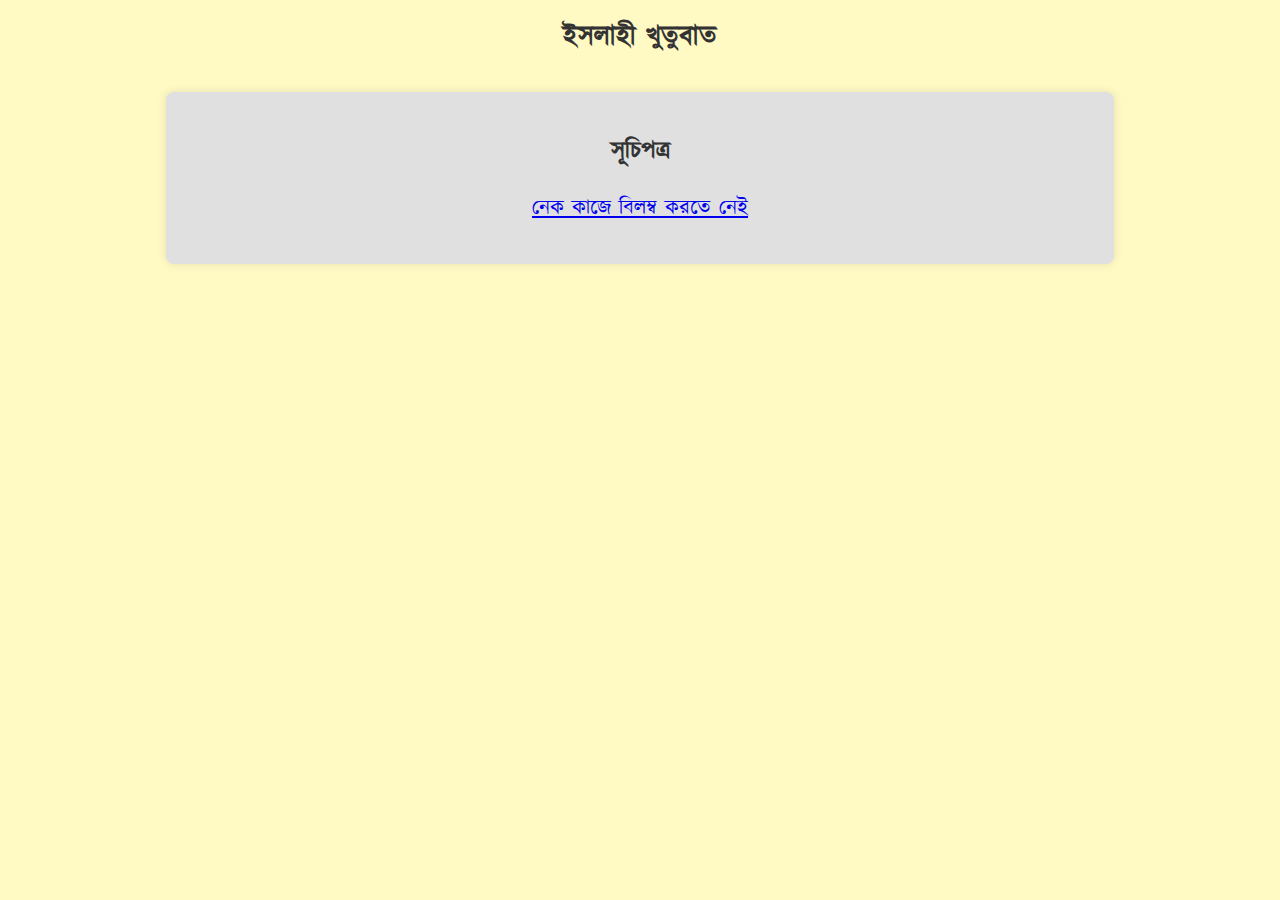
<file: index.html>
<!DOCTYPE html>
<html lang="bn">
<head>
    <meta charset="UTF-8">
    <title>সূচিপত্র</title>
    <style>
       @font-face { font-family: 'Kalpurush';    src: url('Kalpurush.woff2') format('woff2'),         url('Kalpurush.woff') format('woff'),         url('Kalpurush.ttf') format('truetype');    font-weight: normal;    font-style: normal;    font-display: swap; }
       body { font-family: 'Kalpurush', sans-serif;    margin: 0;    padding: 0;    background-color: #fff9c4;    color: #222;    line-height: 1.6;}
       h3 { font-size: 1.7rem;    font-weight: bold;    margin: 1rem 0 0.5rem;    color: #333;    text-align: center;}
       h4 { font-size: 1.5rem;    font-weight: bold;    margin: 1rem 0 0.5rem;    color: #333;    text-align: center;}
       p { font-size: 1.30rem;    margin-bottom: 1rem;    text-align: center;}
       .container { max-width: 900px;    margin: 2rem auto;    padding: 1.5rem;    background-color: #e0e0e0;    border-radius: 8px;    box-shadow: 0 0 10px rgba(0,0,0,0.1); }
       @media (max-width: 800px) {.container { margin: 1rem;    padding: 1rem; }}
    </style>
</head>
<body>
    <h3>ইসলাহী খুতুবাত</h3>
<div class="container">
    <h4>সূচিপত্র</h4>
    <p>
        <a href="1.1-Nek.kaje.bilombo.noy.html" target="_blank">নেক কাজে বিলম্ব করতে নেই</a>
    </p>
</div>
    
    <script>
      // স্ক্রল পজিশন সংরক্ষণ
      window.addEventListener("beforeunload", function () {localStorage.setItem("scrollPosition", window.scrollY);});

      // স্ক্রল পজিশন পুনরুদ্ধার
      window.addEventListener("load", function () { const savedPosition = localStorage.getItem("scrollPosition");
             if (savedPosition !== null) { window.scrollTo(0, parseInt(savedPosition)); }});
    </script>
</body>
</html>
</file>
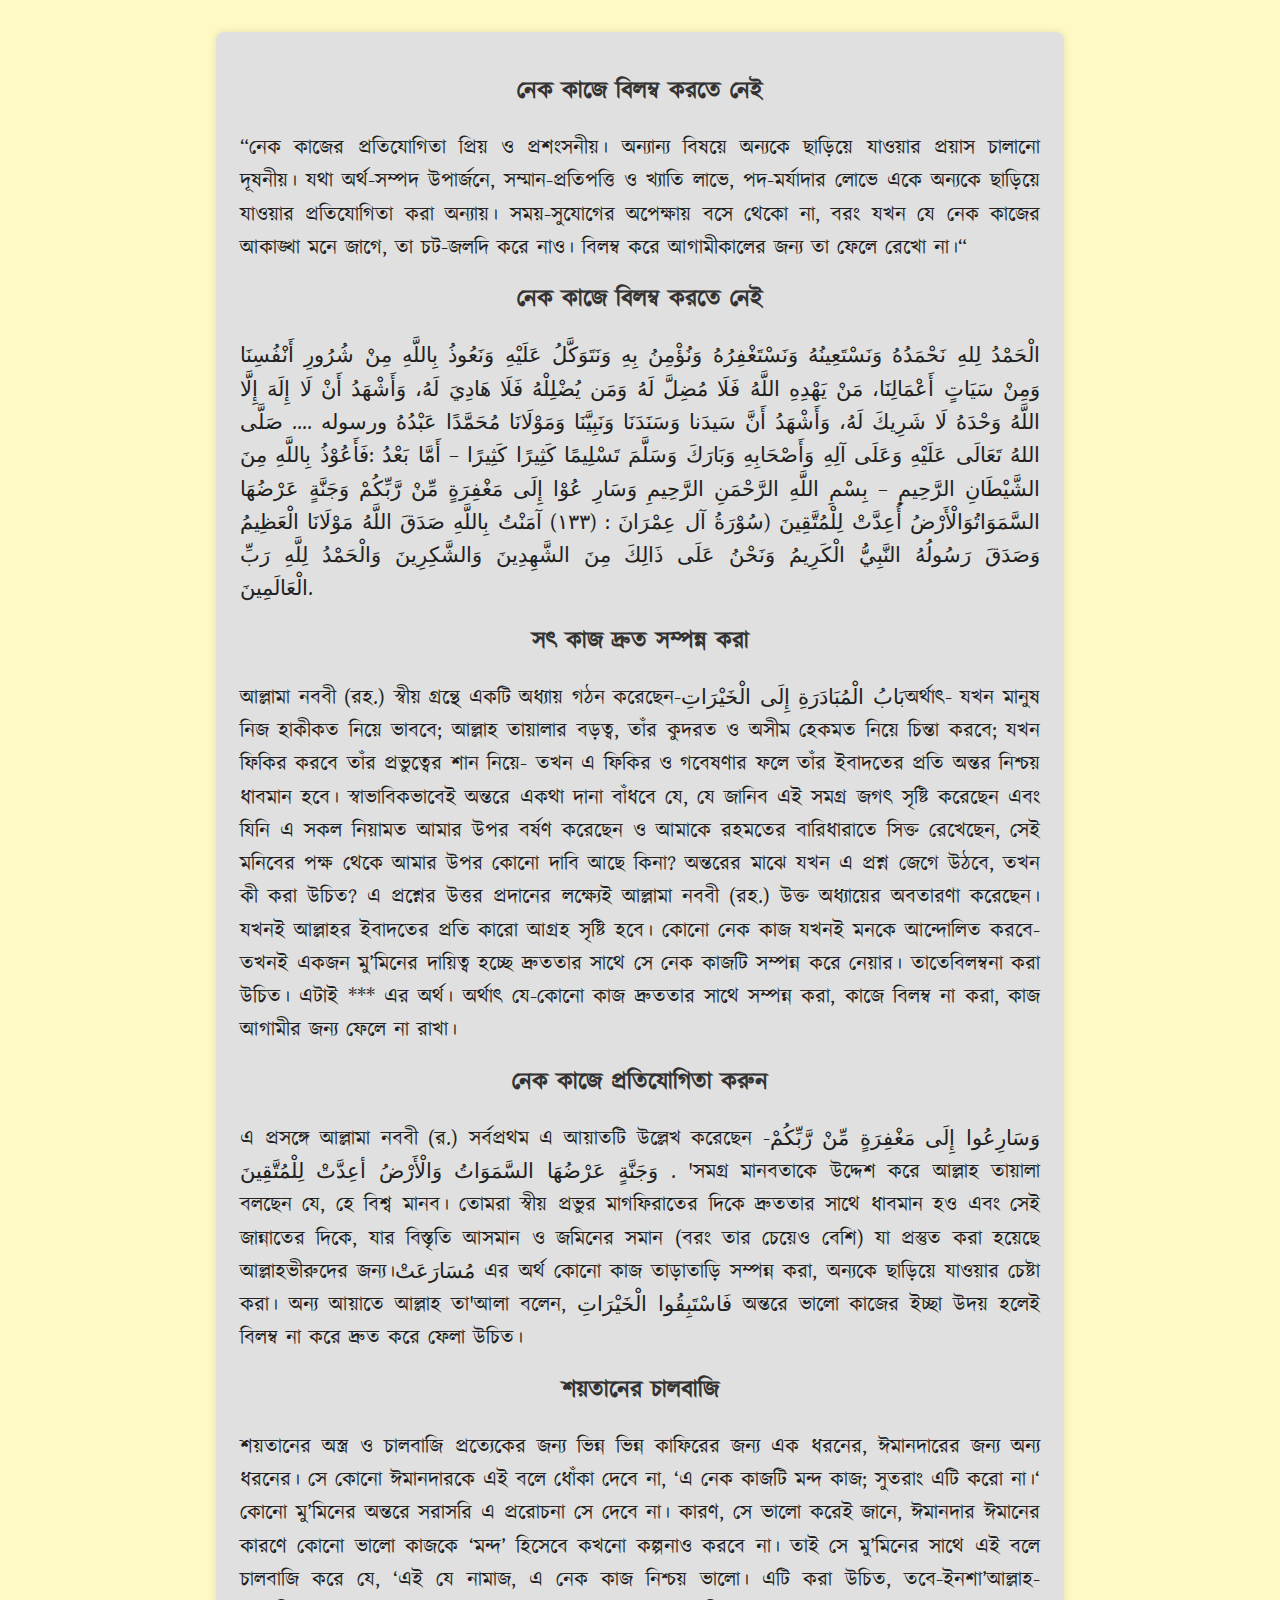
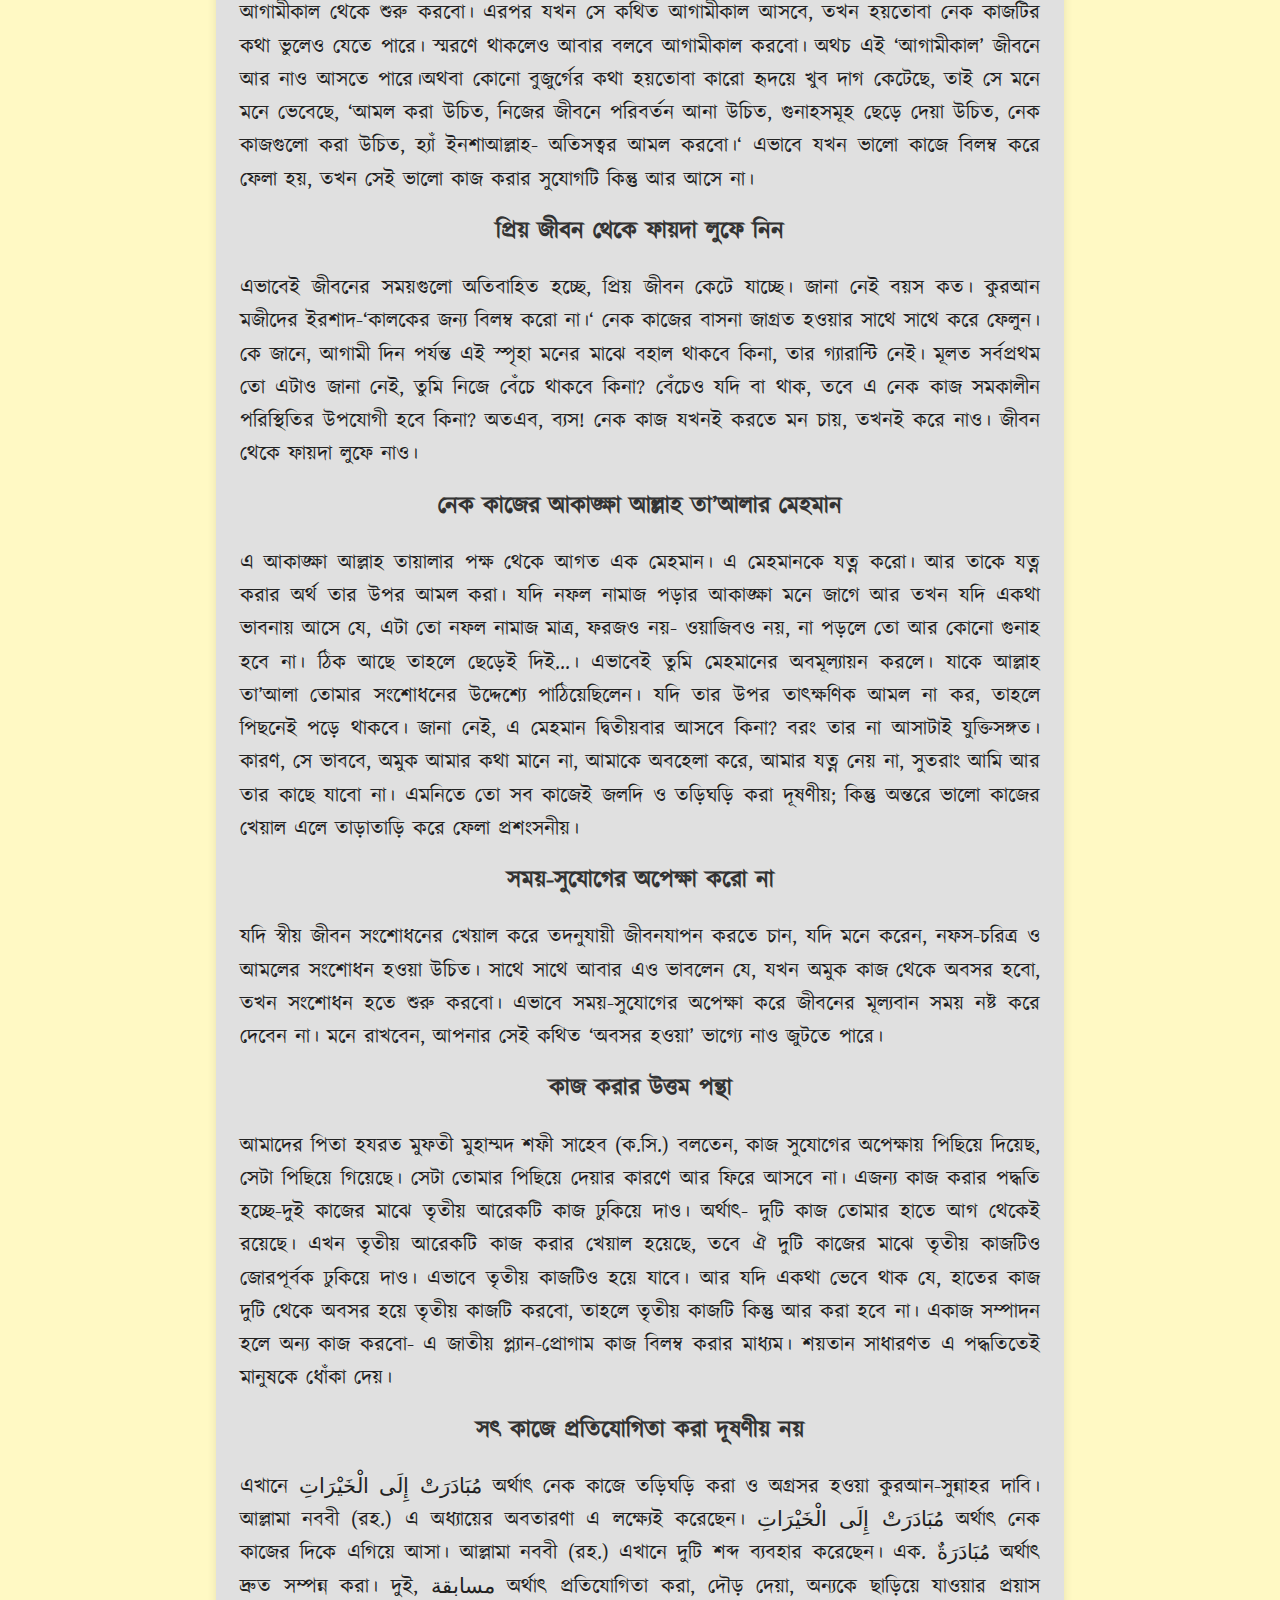
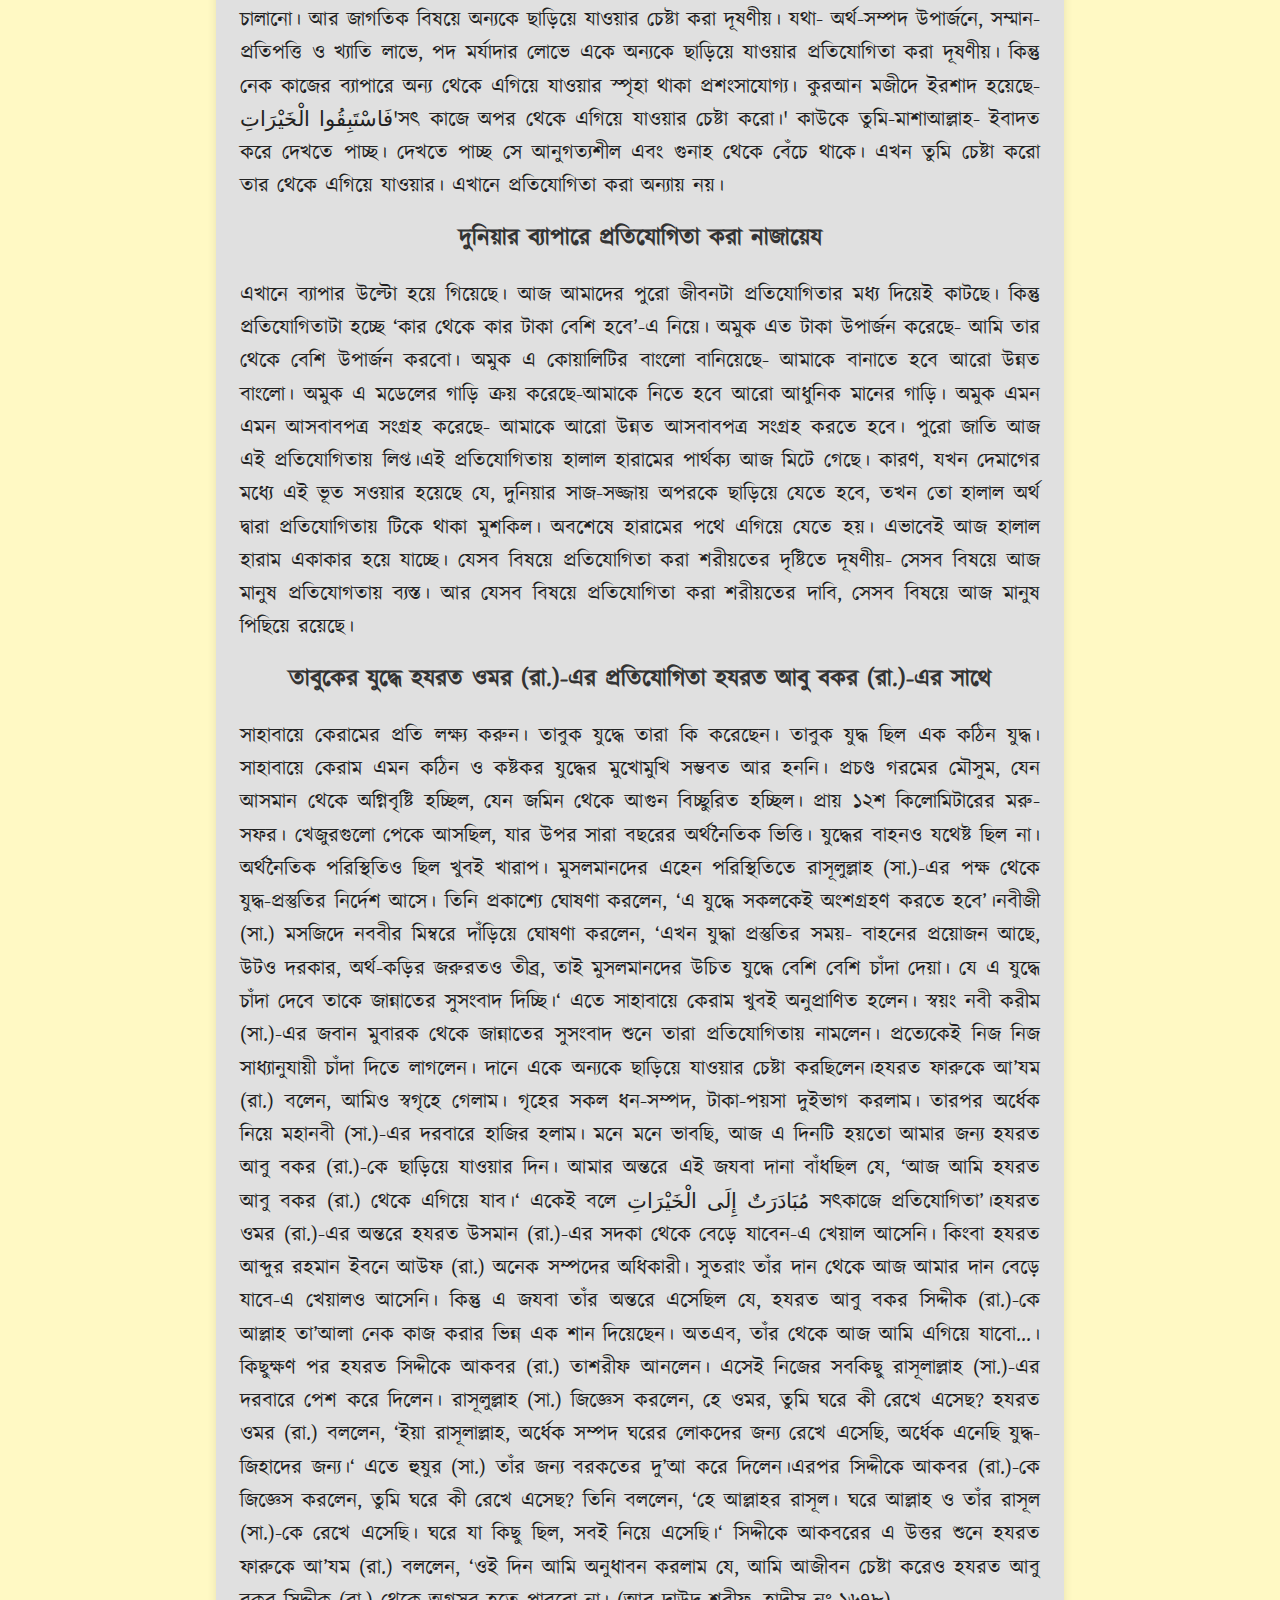
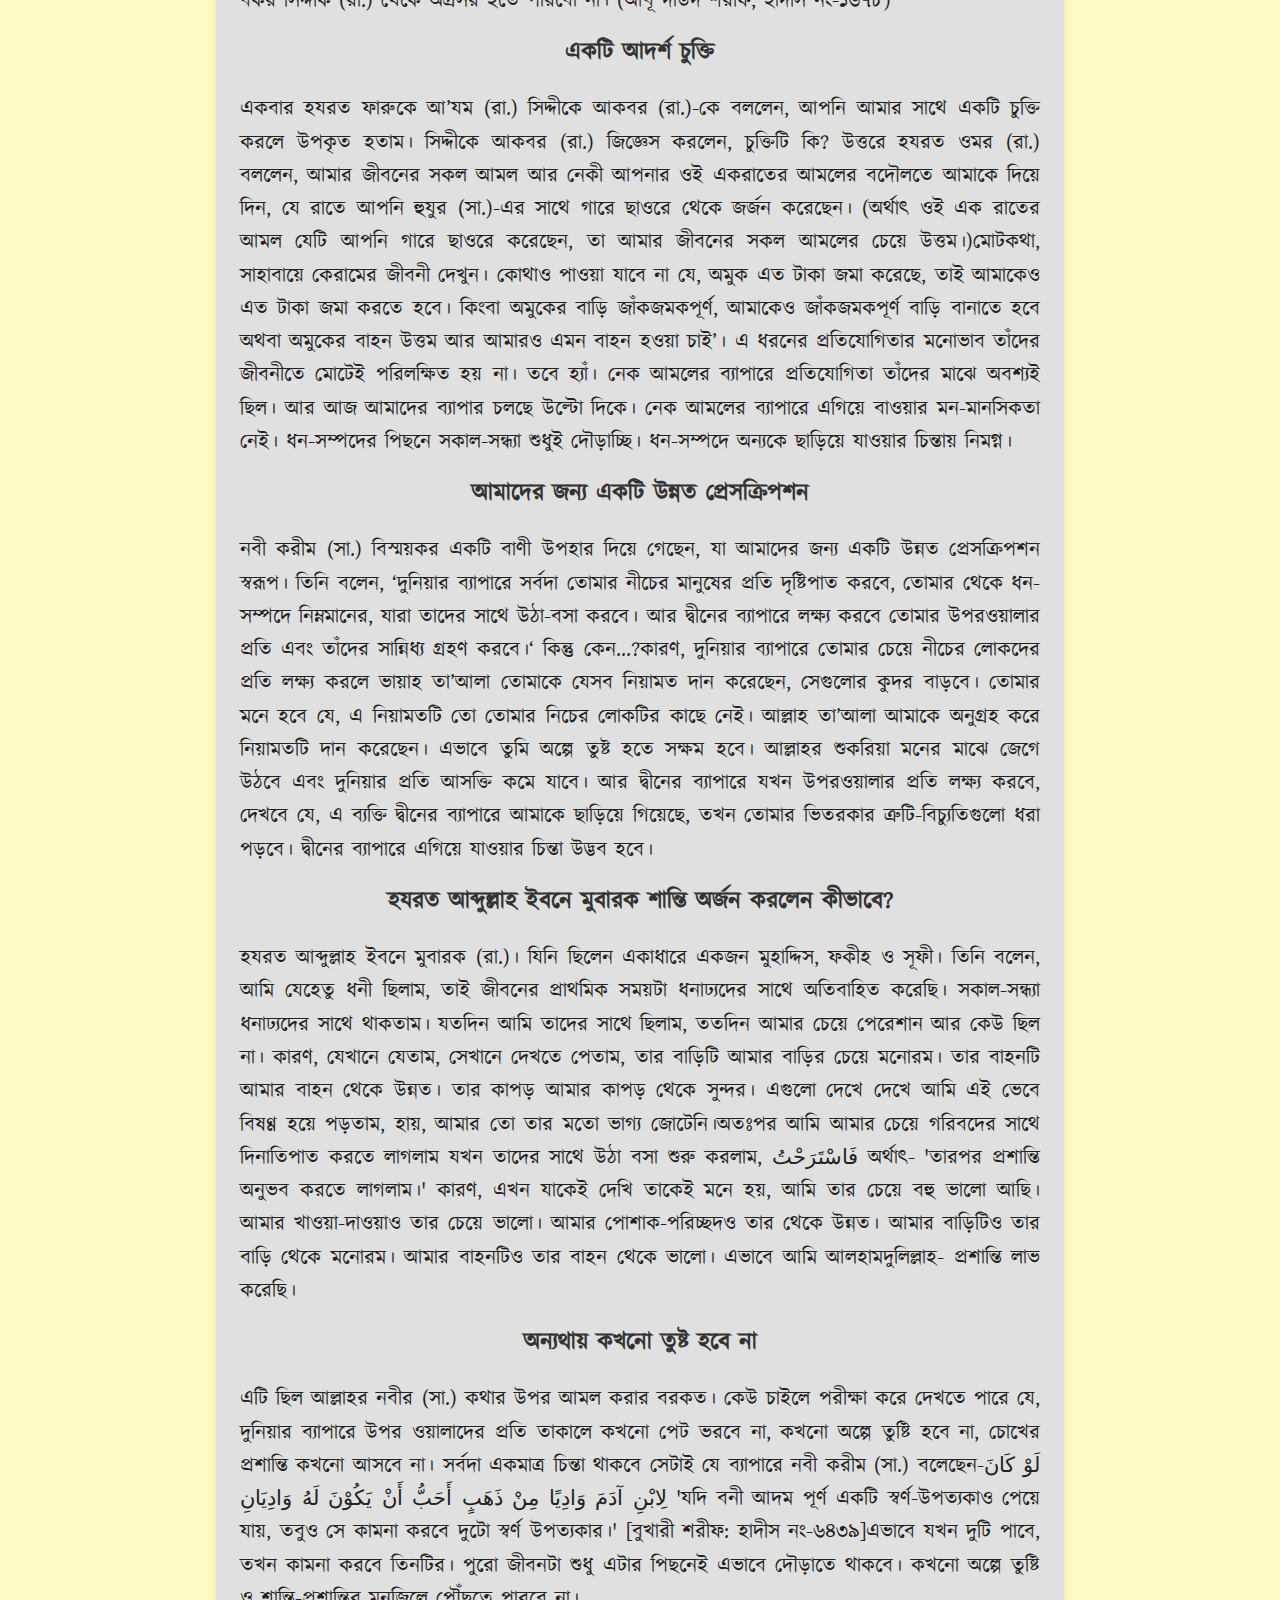
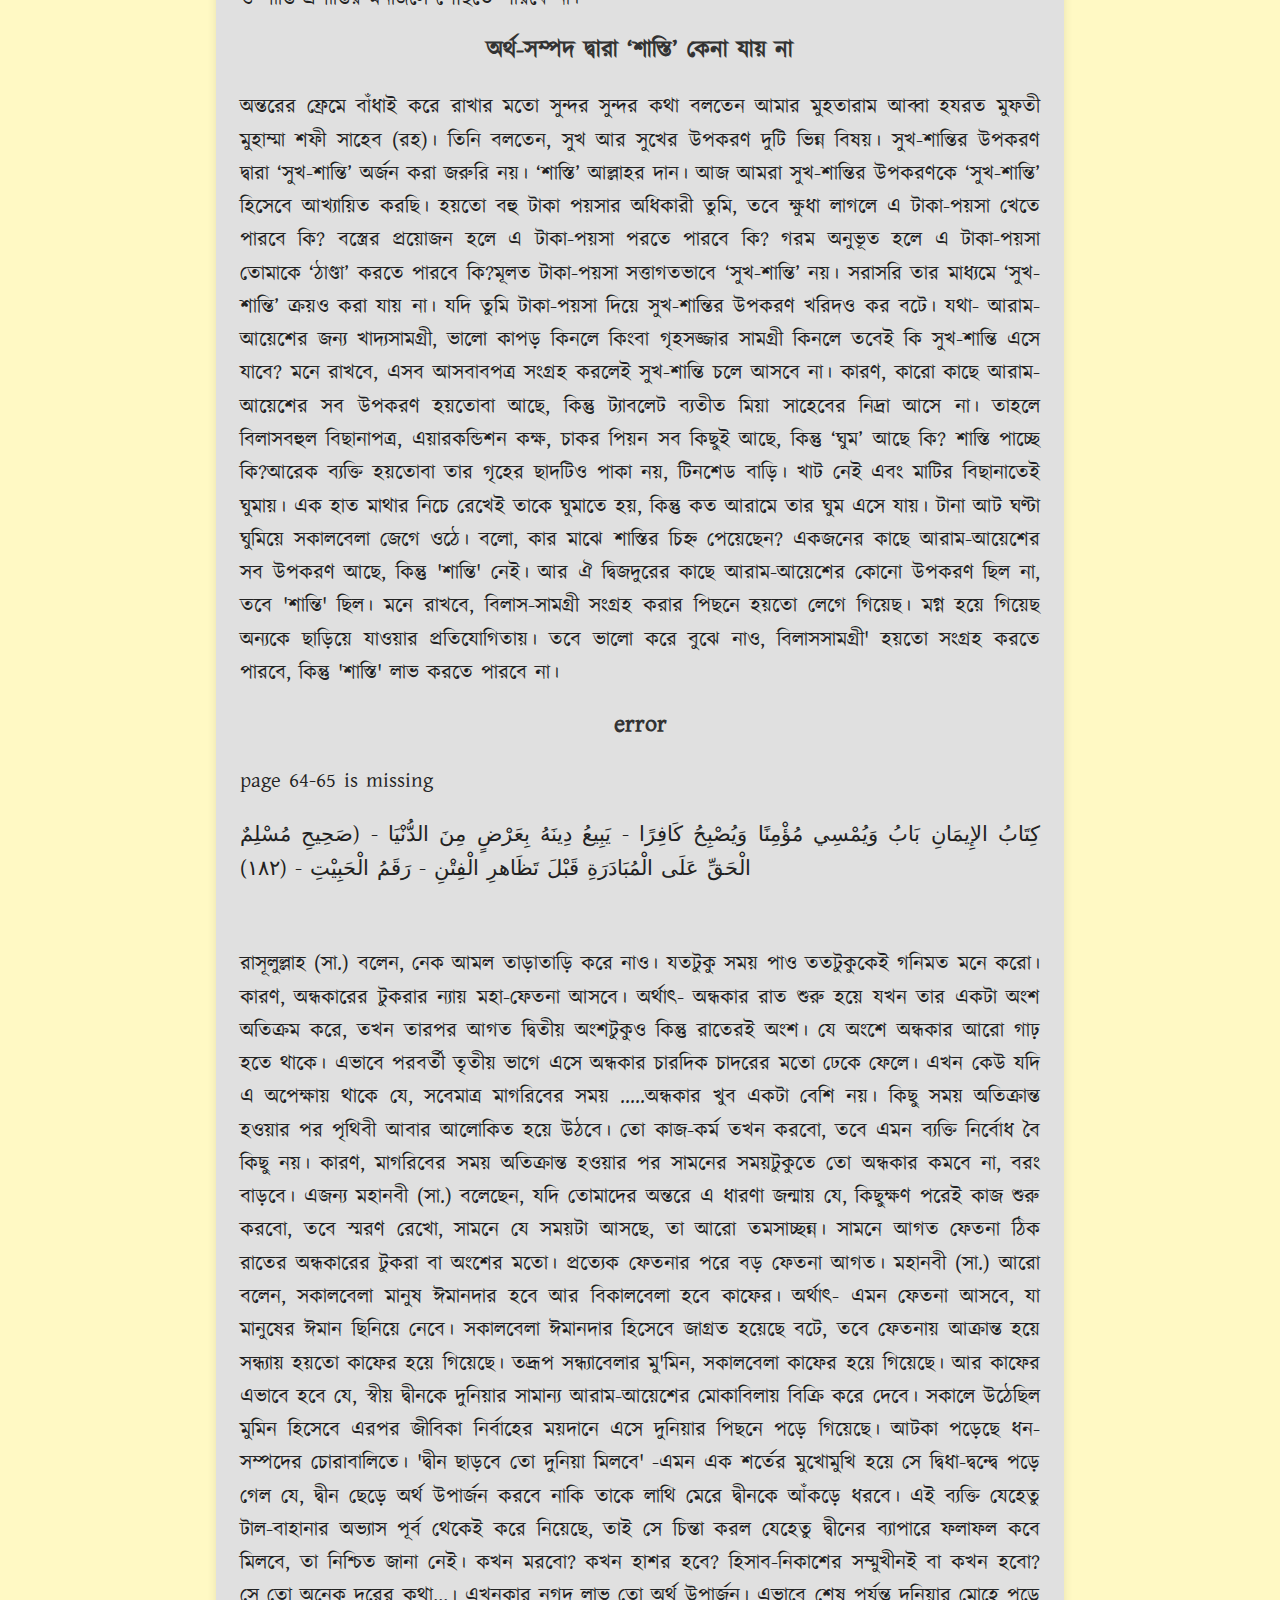
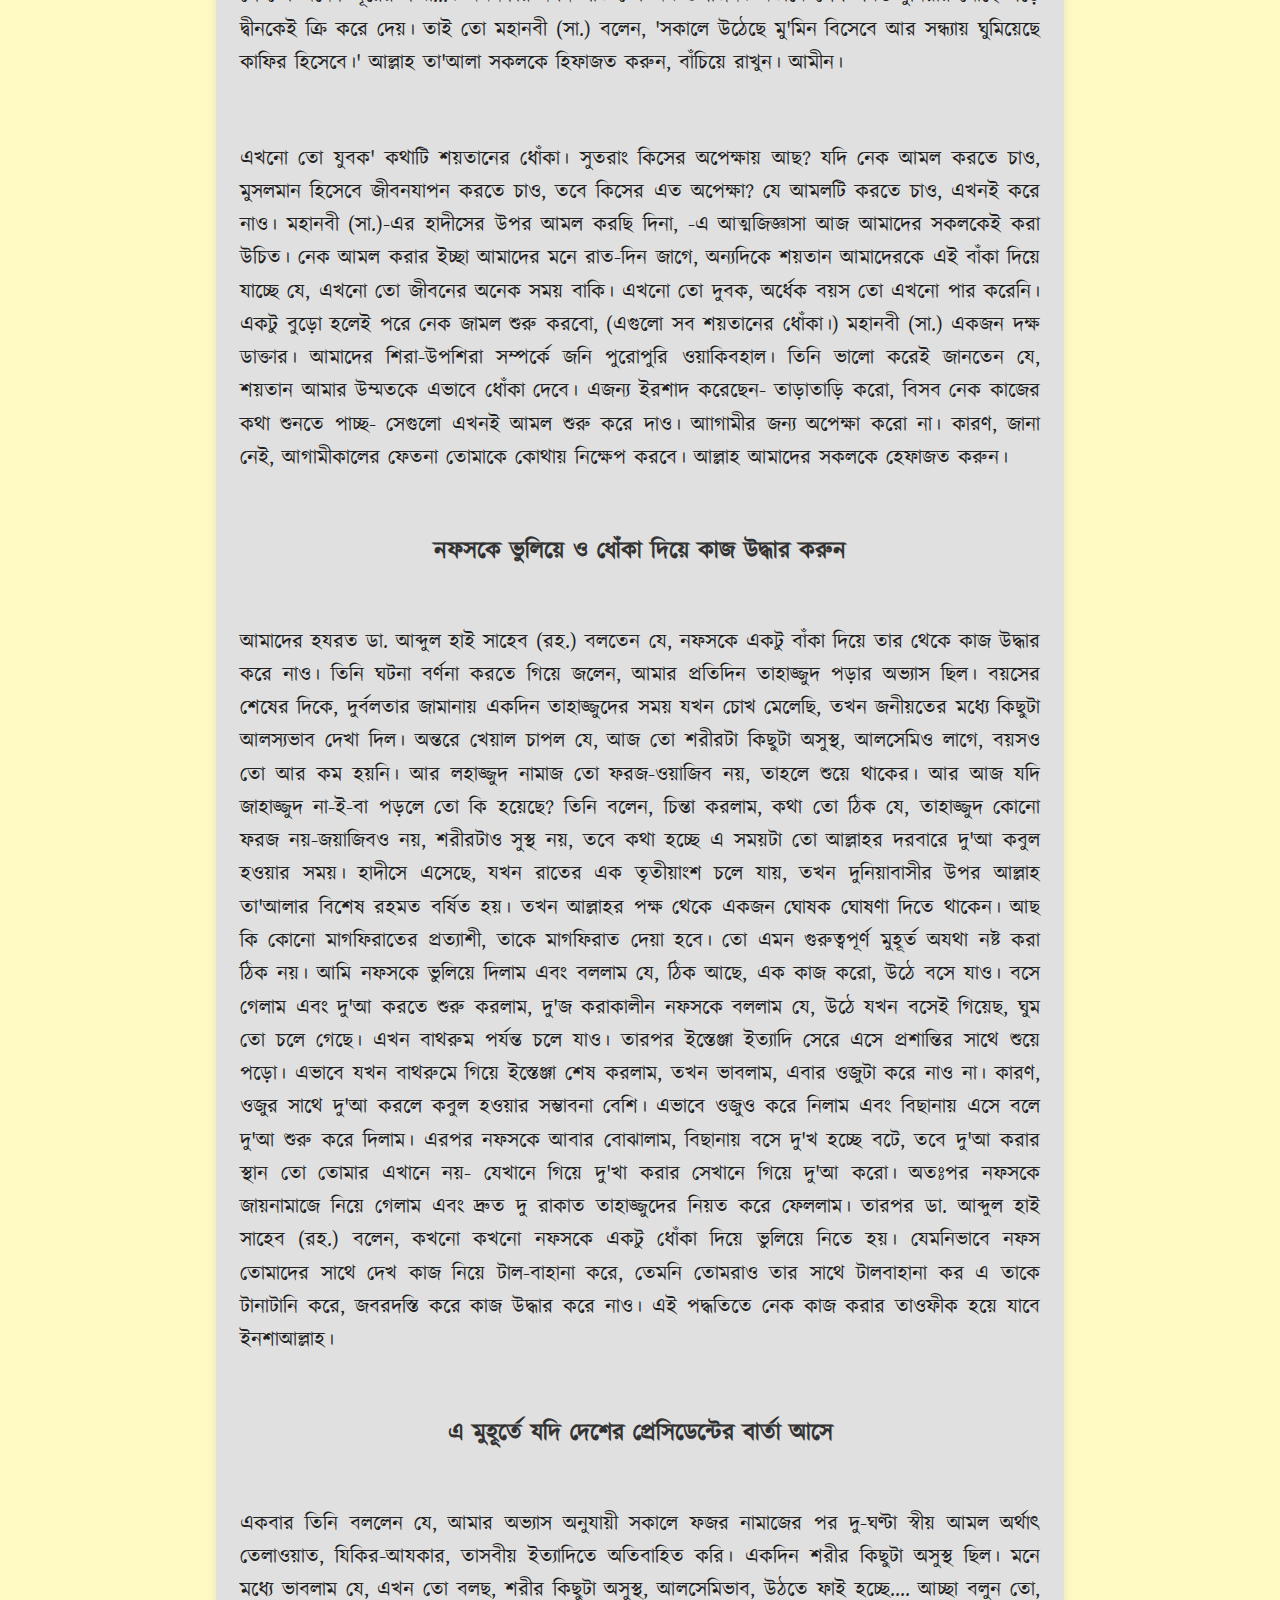
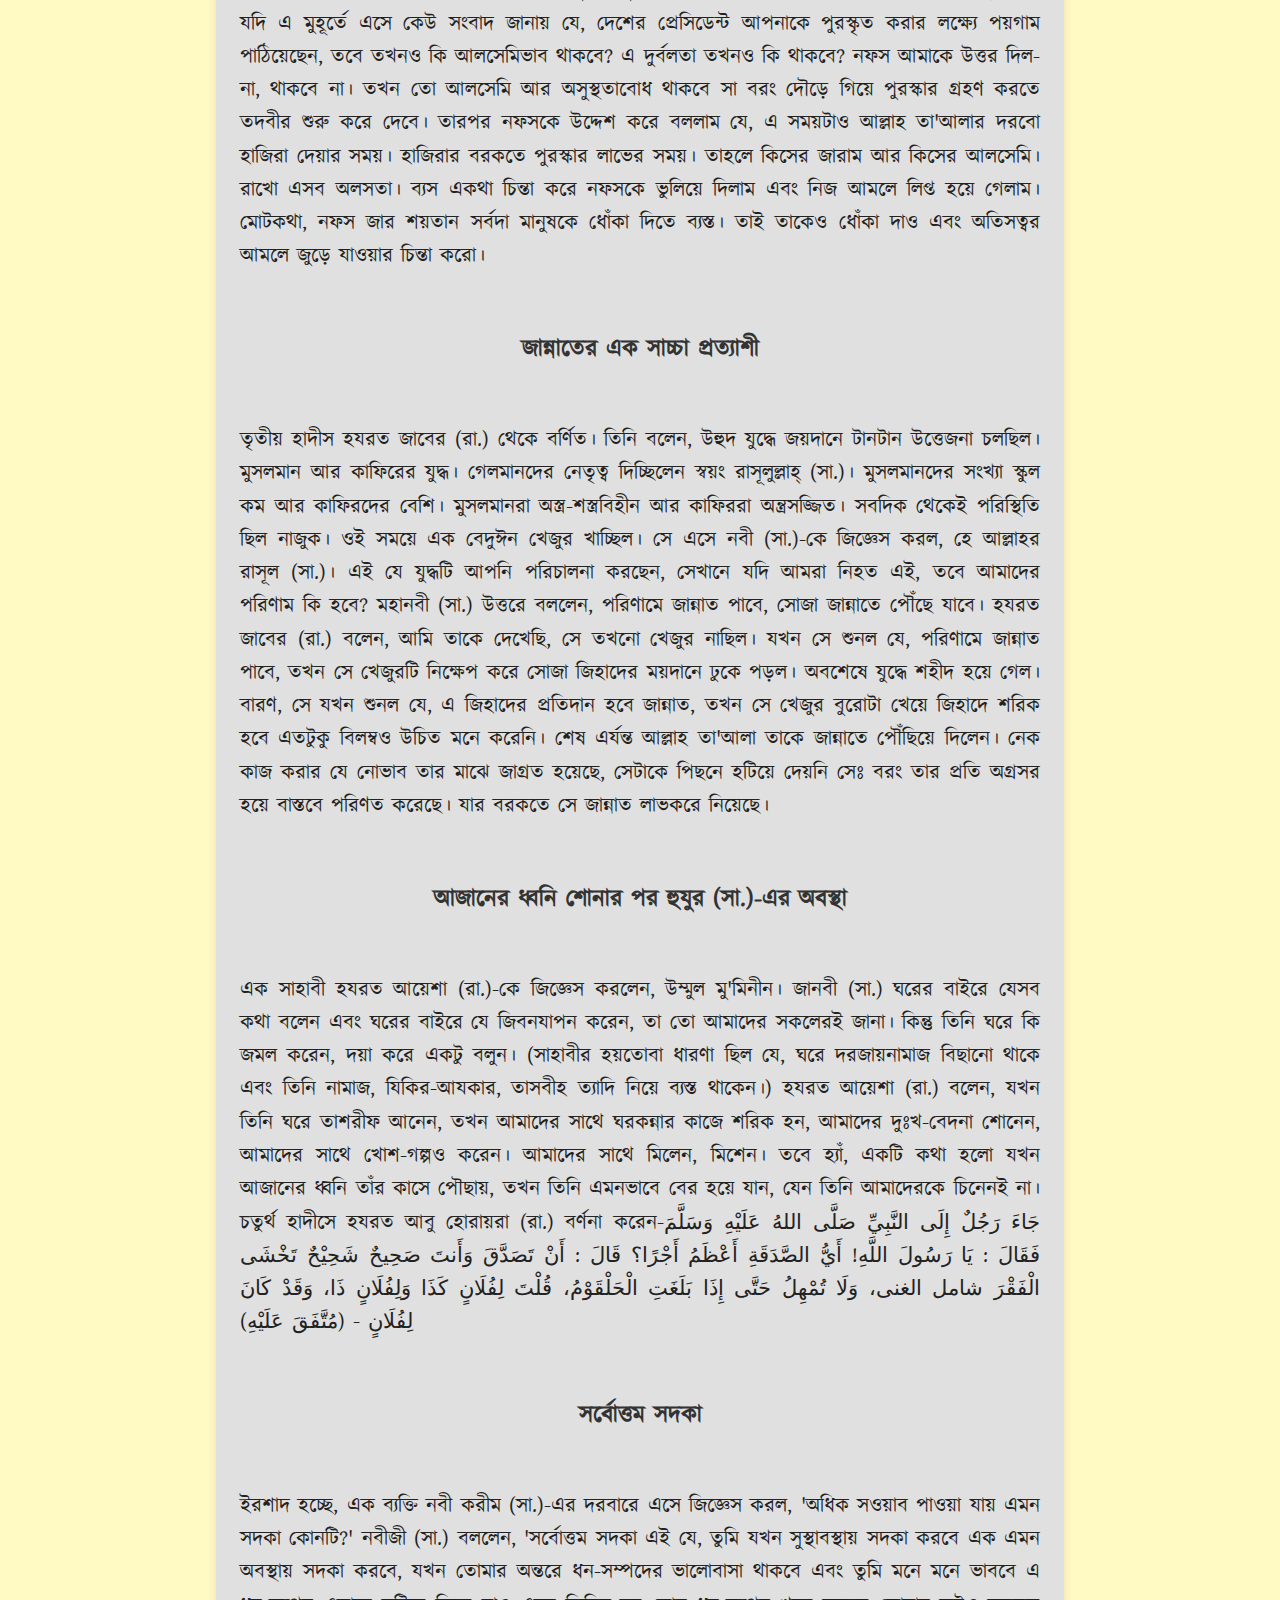
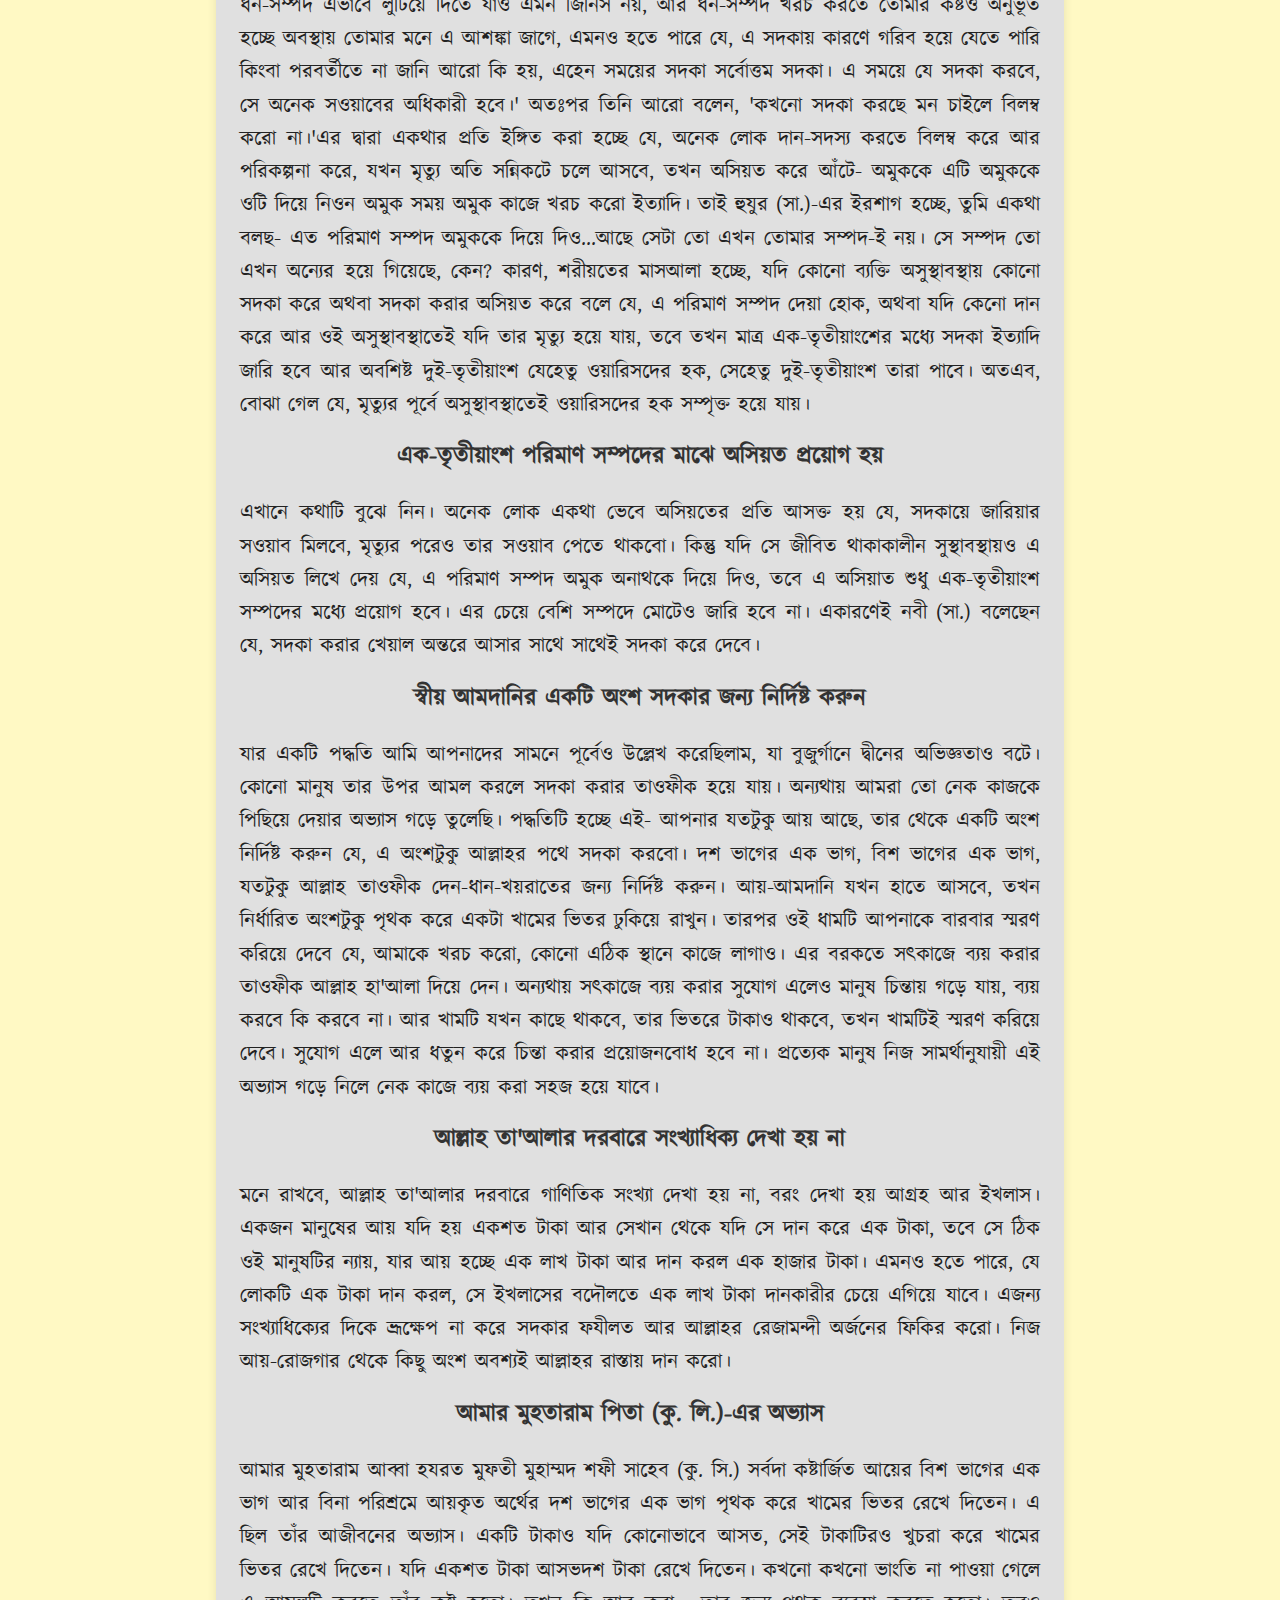
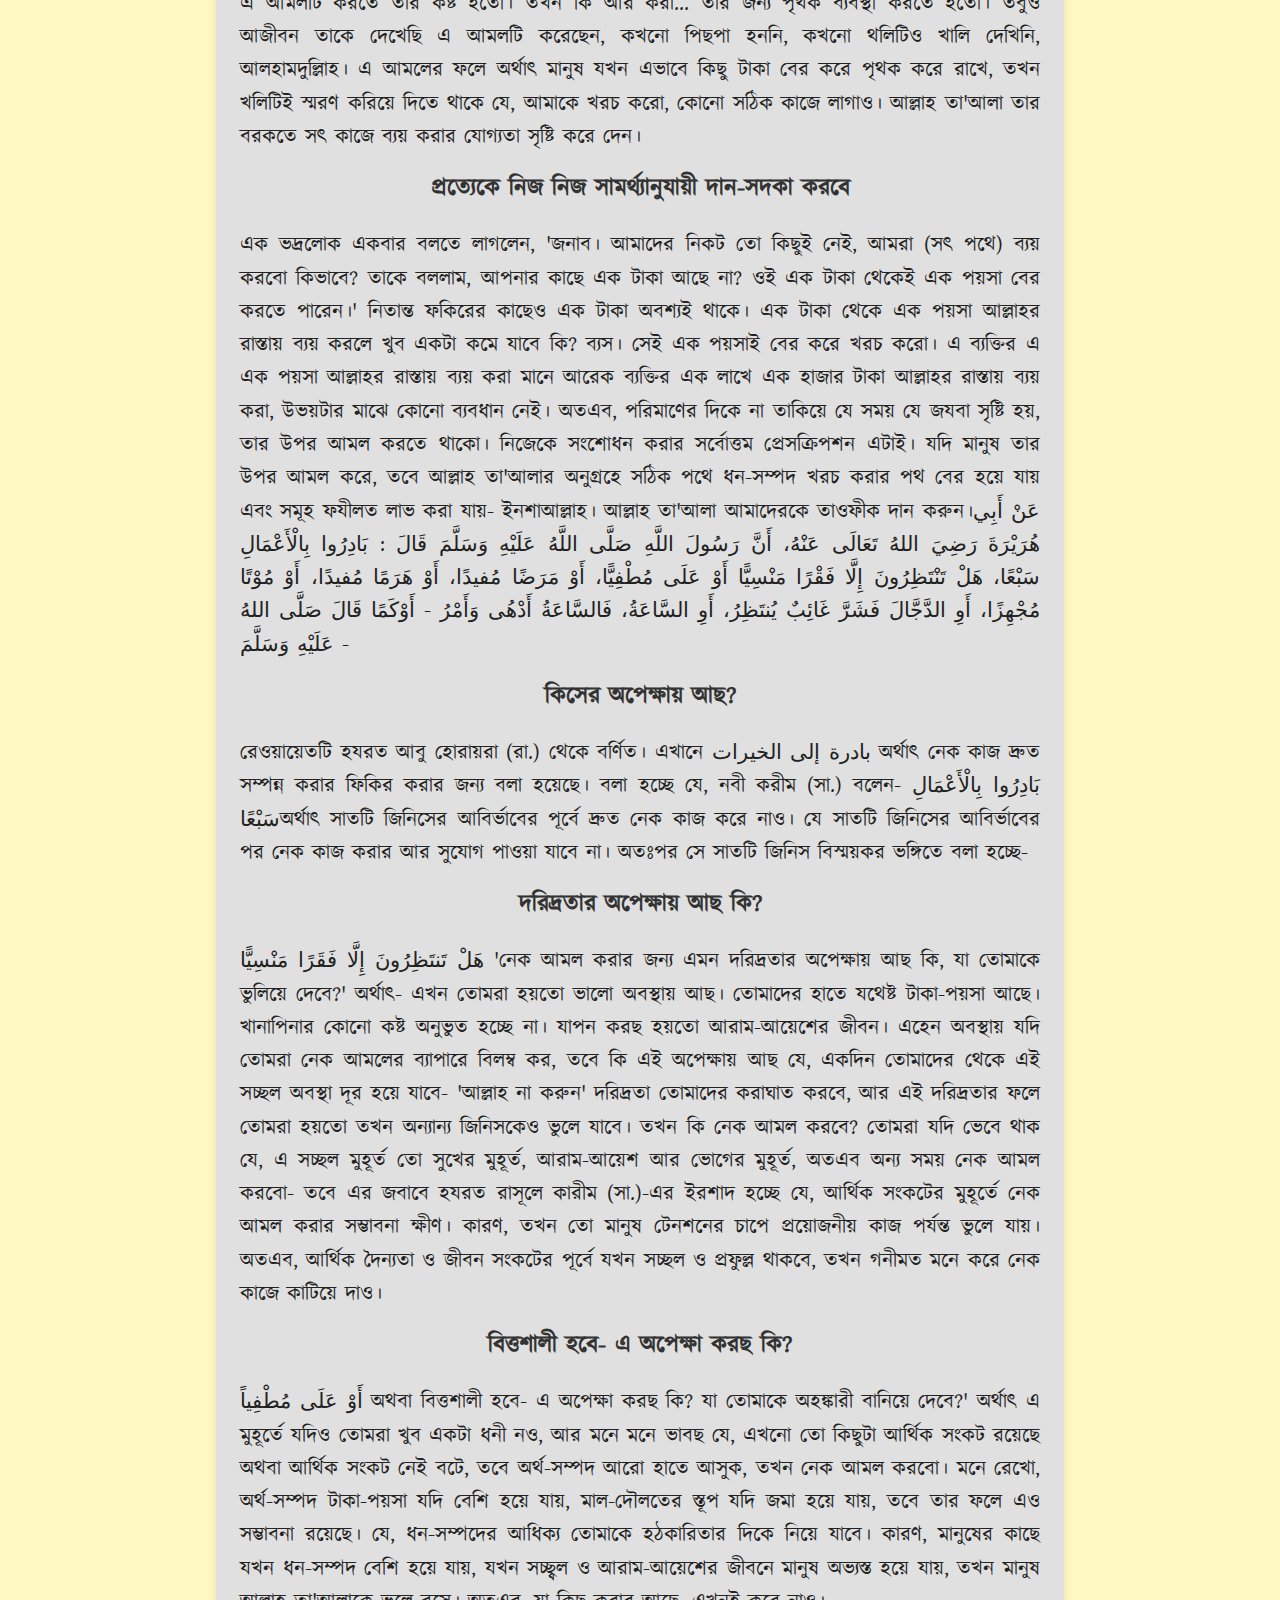
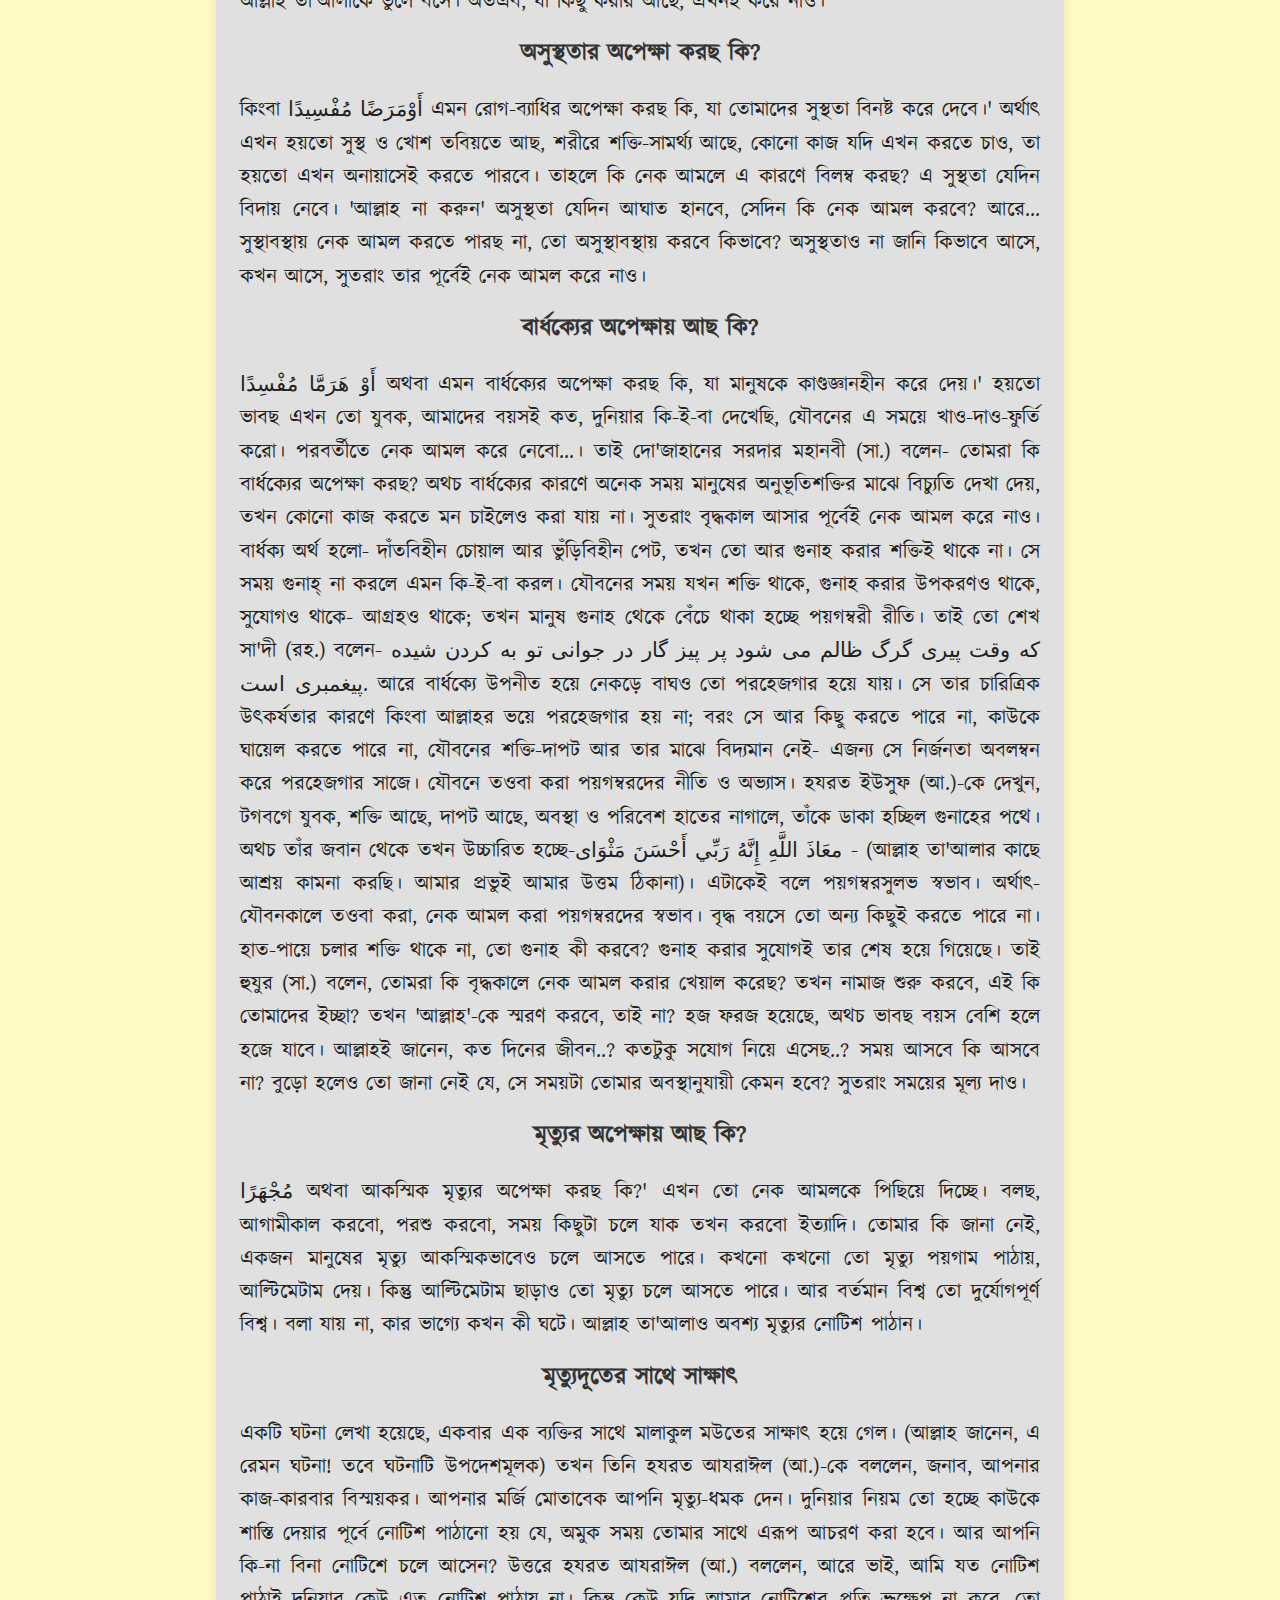
<file: 1.1-Nek.kaje.bilombo.noy.html>
<!DOCTYPE html>
<html lang="bn">
<head>
    <meta charset="UTF-8">
    <title>নেক কাজে বিলম্ব করতে নেই</title>
    <style>
       @font-face { font-family: 'Kalpurush';    src: url('Kalpurush.woff2') format('woff2'),         url('Kalpurush.woff') format('woff'),         url('Kalpurush.ttf') format('truetype');    font-weight: normal;    font-style: normal;    font-display: swap; }
       body { font-family: 'Kalpurush', sans-serif;    margin: 0;    padding: 0;    background-color: #fff9c4;    color: #222;    line-height: 1.6;}
       h4 { font-size: 1.5rem;    font-weight: bold;    margin: 1rem 0 0.5rem;    color: #333;    text-align: center;}
       p { font-size: 1.30rem;    margin-bottom: 1rem;    text-align: justify;}
       .container { max-width: 800px;    margin: 2rem auto;    padding: 1.5rem;    background-color: #e0e0e0;    border-radius: 8px;    box-shadow: 0 0 10px rgba(0,0,0,0.1); }
       @media (max-width: 768px) {.container { margin: 1rem;    padding: 1rem; }}
    </style>
</head>
<body>
<div class="container">
      <h4>নেক কাজে বিলম্ব করতে নেই</h4>
     <p>“নেক কাজের প্রতিযোগিতা প্রিয় ও প্রশংসনীয়। অন্যান্য বিষয়ে অন্যকে ছাড়িয়ে যাওয়ার প্রয়াস চালানো দূষনীয়। যথা অর্থ-সম্পদ উপার্জনে, সম্মান-প্রতিপত্তি ও খ্যাতি লাভে, পদ-মর্যাদার লোভে একে অন্যকে ছাড়িয়ে যাওয়ার প্রতিযোগিতা করা অন্যায়। সময়-সুযোগের অপেক্ষায় বসে থেকো না, বরং যখন যে নেক কাজের আকাঙ্খা মনে জাগে, তা চট-জলদি করে নাও। বিলম্ব করে আগামীকালের জন্য তা ফেলে রেখো না।“
     </p>
  
  <h4>নেক কাজে বিলম্ব করতে নেই</h4>
     <p>الْحَمْدُ لِلهِ نَحْمَدُهُ وَنَسْتَعِينُهُ وَنَسْتَغْفِرُهُ وَنُؤْمِنُ بِهِ وَنَتَوَكَّلُ عَلَيْهِ وَنَعُوذُ بِاللَّهِ مِنْ شُرُورِ أَنْفُسِنَا وَمِنْ سَيَاتٍ أَعْمَالِنَا، مَنْ يَهْدِهِ اللَّهُ فَلَا مُضِلَّ لَهُ وَمَن يُضْلِلْهُ فَلَا هَادِيَ لَهُ، وَأَشْهَدُ أَنْ لَا إِلَهَ إِلَّا اللَّهُ وَحْدَهُ لَا شَرِيكَ لَهُ، وَأَشْهَدُ أَنَّ سَيدَنا وَسَنَدَنَا وَنَبِيَّنَا وَمَوْلَانَا مُحَمَّدًا عَبْدُهُ ورسوله .... صَلَّى اللهُ تَعَالَى عَلَيْهِ وَعَلَى آلِهِ وَأَصْحَابِهِ وَبَارَكَ وَسَلَّمَ تَسْلِيمًا كَثِيرًا كَثِيرًا – أَمَّا بَعْدُ :فَأَعُوْذُ بِاللَّهِ مِنَ الشَّيْطَانِ الرَّحِيمِ – بِسْمِ اللَّهِ الرَّحْمَنِ الرَّحِيمِ وَسَارِ عُوْا إِلَى مَغْفِرَةٍ مِّنْ رَّبِّكُمْ وَجَنَّةٍ عَرْضُهَا السَّمَوَاتُوَالْأَرْضُ أُعِدَّتْ لِلْمُتَّقِينَ (سُوْرَةُ آل عِمْرَانَ : (۱۳۳) آمَنْتُ بِاللَّهِ صَدَقَ اللَّهُ مَوْلَانَا الْعَظِيمُ وَصَدَقَ رَسُولُهُ النَّبِيُّ الْكَرِيمُ وَنَحْنُ عَلَى ذَالِكَ مِنَ الشَّهِدِينَ وَالشَّكِرِينَ وَالْحَمْدُ لِلَّهِ رَبِّ الْعَالَمِينَ.
     </p>
  
   <h4>সৎ কাজ দ্রুত সম্পন্ন করা</h4>
      <p>আল্লামা নববী (রহ.) স্বীয় গ্রন্থে একটি অধ্যায় গঠন করেছেন-بَابُ الْمُبَادَرَةِ إِلَى الْخَيْرَاتِঅর্থাৎ- যখন মানুষ নিজ হাকীকত নিয়ে ভাববে; আল্লাহ তায়ালার বড়ত্ব, তাঁর কুদরত ও অসীম হেকমত নিয়ে চিন্তা করবে; যখন ফিকির করবে তাঁর প্রভুত্বের শান নিয়ে- তখন এ ফিকির ও গবেষণার ফলে তাঁর ইবাদতের প্রতি অন্তর নিশ্চয় ধাবমান হবে। স্বাভাবিকভাবেই অন্তরে একথা দানা বাঁধবে যে, যে জানিব এই সমগ্র জগৎ সৃষ্টি করেছেন এবং যিনি এ সকল নিয়ামত আমার উপর বর্ষণ করেছেন ও আমাকে রহমতের বারিধারাতে সিক্ত রেখেছেন, সেই মনিবের পক্ষ থেকে আমার উপর কোনো দাবি আছে কিনা? অন্তরের মাঝে যখন এ প্রশ্ন জেগে উঠবে, তখন কী করা উচিত? এ প্রশ্নের উত্তর প্রদানের লক্ষ্যেই আল্লামা নববী (রহ.) উক্ত অধ্যায়ের অবতারণা করেছেন। যখনই আল্লাহর ইবাদতের প্রতি কারো আগ্রহ সৃষ্টি হবে। কোনো নেক কাজ যখনই মনকে আন্দোলিত করবে- তখনই একজন মু’মিনের দায়িত্ব হচ্ছে দ্রুততার সাথে সে নেক কাজটি সম্পন্ন করে নেয়ার। তাতেবিলম্বনা করা উচিত। এটাই *** এর অর্থ। অর্থাৎ যে-কোনো কাজ দ্রুততার সাথে সম্পন্ন করা, কাজে বিলম্ব না করা, কাজ আগামীর জন্য ফেলে না রাখা।
      </p>
  
   <h4>নেক কাজে প্রতিযোগিতা করুন</h4>
      <p> এ প্রসঙ্গে আল্লামা নববী (র.) সর্বপ্রথম এ আয়াতটি উল্লেখ করেছেন -وَسَارِعُوا إِلَى مَغْفِرَةٍ مِّنْ رَّبِّكُمْ وَجَنَّةٍ عَرْضُهَا السَّمَوَاتُ وَالْأَرْضُ أعِدَّتْ لِلْمُتَّقِينَ . 'সমগ্র মানবতাকে উদ্দেশ করে আল্লাহ তায়ালা বলছেন যে, হে বিশ্ব মানব। তোমরা স্বীয় প্রভুর মাগফিরাতের দিকে দ্রুততার সাথে ধাবমান হও এবং সেই জান্নাতের দিকে, যার বিস্তৃতি আসমান ও জমিনের সমান (বরং তার চেয়েও বেশি) যা প্রস্তুত করা হয়েছে আল্লাহভীরুদের জন্য।مُسَارَعَتْ এর অর্থ কোনো কাজ তাড়াতাড়ি সম্পন্ন করা, অন্যকে ছাড়িয়ে যাওয়ার চেষ্টা করা। অন্য আয়াতে আল্লাহ তা'আলা বলেন, فَاسْتَبِقُوا الْخَيْرَاتِ অন্তরে ভালো কাজের ইচ্ছা উদয় হলেই বিলম্ব না করে দ্রুত করে ফেলা উচিত।
      </p>
  
   <h4>শয়তানের চালবাজি</h4>
      <p> শয়তানের অস্ত্র ও চালবাজি প্রত্যেকের জন্য ভিন্ন ভিন্ন কাফিরের জন্য এক ধরনের, ঈমানদারের জন্য অন্য ধরনের। সে কোনো ঈমানদারকে এই বলে ধোঁকা দেবে না, ‘এ নেক কাজটি মন্দ কাজ; সুতরাং এটি করো না।‘ কোনো মু’মিনের অন্তরে সরাসরি এ প্ররোচনা সে দেবে না। কারণ, সে ভালো করেই জানে, ঈমানদার ঈমানের কারণে কোনো ভালো কাজকে ‘মন্দ’ হিসেবে কখনো কল্পনাও করবে না। তাই সে মু’মিনের সাথে এই বলে চালবাজি করে যে, ‘এই যে নামাজ, এ নেক কাজ নিশ্চয় ভালো। এটি করা উচিত, তবে-ইনশা’আল্লাহ-আগামীকাল থেকে শুরু করবো। এরপর যখন সে কথিত আগামীকাল আসবে, তখন হয়তোবা নেক কাজটির কথা ভুলেও যেতে পারে। স্মরণে থাকলেও আবার বলবে আগামীকাল করবো। অথচ এই ‘আগামীকাল’ জীবনে আর নাও আসতে পারে।অথবা কোনো বুজুর্গের কথা হয়তোবা কারো হৃদয়ে খুব দাগ কেটেছে, তাই সে মনে মনে ভেবেছে, ‘আমল করা উচিত, নিজের জীবনে পরিবর্তন আনা উচিত, গুনাহসমূহ ছেড়ে দেয়া উচিত, নেক কাজগুলো করা উচিত, হ্যাঁ ইনশাআল্লাহ- অতিসত্বর আমল করবো।‘ এভাবে যখন ভালো কাজে বিলম্ব করে ফেলা হয়, তখন সেই ভালো কাজ করার সুযোগটি কিন্তু আর আসে না।
      </p>
  
   <h4>প্রিয় জীবন থেকে ফায়দা লুফে নিন</h4>
      <p>এভাবেই জীবনের সময়গুলো অতিবাহিত হচ্ছে, প্রিয় জীবন কেটে যাচ্ছে। জানা নেই বয়স কত। কুরআন মজীদের ইরশাদ-‘কালকের জন্য বিলম্ব করো না।‘ নেক কাজের বাসনা জাগ্রত হওয়ার সাথে সাথে করে ফেলুন। কে জানে, আগামী দিন পর্যন্ত এই স্পৃহা মনের মাঝে বহাল থাকবে কিনা, তার গ্যারান্টি নেই। মূলত সর্বপ্রথম তো এটাও জানা নেই, তুমি নিজে বেঁচে থাকবে কিনা? বেঁচেও যদি বা থাক, তবে এ নেক কাজ সমকালীন পরিস্থিতির উপযোগী হবে কিনা? অতএব, ব্যস! নেক কাজ যখনই করতে মন চায়, তখনই করে নাও। জীবন থেকে ফায়দা লুফে নাও।
      </p>
  
   <h4>নেক কাজের আকাঙ্ক্ষা আল্লাহ তা’আলার মেহমান</h4>
      <p>এ আকাঙ্ক্ষা আল্লাহ তায়ালার পক্ষ থেকে আগত এক মেহমান। এ মেহমানকে যত্ন করো। আর তাকে যত্ন করার অর্থ তার উপর আমল করা। যদি নফল নামাজ পড়ার আকাঙ্ক্ষা মনে জাগে আর তখন যদি একথা ভাবনায় আসে যে, এটা তো নফল নামাজ মাত্র, ফরজও নয়- ওয়াজিবও নয়, না পড়লে তো আর কোনো গুনাহ হবে না। ঠিক আছে তাহলে ছেড়েই দিই...। এভাবেই তুমি মেহমানের অবমূল্যায়ন করলে। যাকে আল্লাহ তা’আলা তোমার সংশোধনের উদ্দেশ্যে পাঠিয়েছিলেন। যদি তার উপর তাৎক্ষণিক আমল না কর, তাহলে পিছনেই পড়ে থাকবে। জানা নেই, এ মেহমান দ্বিতীয়বার আসবে কিনা? বরং তার না আসাটাই যুক্তিসঙ্গত। কারণ, সে ভাববে, অমুক আমার কথা মানে না, আমাকে অবহেলা করে, আমার যত্ন নেয় না, সুতরাং আমি আর তার কাছে যাবো না। এমনিতে তো সব কাজেই জলদি ও তড়িঘড়ি করা দূষণীয়; কিন্তু অন্তরে ভালো কাজের খেয়াল এলে তাড়াতাড়ি করে ফেলা প্রশংসনীয়।
      </p>
  
   <h4>সময়-সুযোগের অপেক্ষা করো না</h4>
      <p>যদি স্বীয় জীবন সংশোধনের খেয়াল করে তদনুযায়ী জীবনযাপন করতে চান, যদি মনে করেন, নফস-চরিত্র ও আমলের সংশোধন হওয়া উচিত। সাথে সাথে আবার এও ভাবলেন যে, যখন অমুক কাজ থেকে অবসর হবো, তখন সংশোধন হতে শুরু করবো। এভাবে সময়-সুযোগের অপেক্ষা করে জীবনের মূল্যবান সময় নষ্ট করে দেবেন না। মনে রাখবেন, আপনার সেই কথিত ‘অবসর হওয়া’ ভাগ্যে নাও জুটতে পারে।
      </p>
  
   <h4>কাজ করার উত্তম পন্থা</h4>
      <p>আমাদের পিতা হযরত মুফতী মুহাম্মদ শফী সাহেব (ক.সি.) বলতেন,  কাজ সুযোগের অপেক্ষায় পিছিয়ে দিয়েছ, সেটা পিছিয়ে গিয়েছে। সেটা তোমার পিছিয়ে দেয়ার কারণে আর ফিরে আসবে না। এজন্য কাজ করার পদ্ধতি হচ্ছে-দুই কাজের মাঝে তৃতীয় আরেকটি কাজ ঢুকিয়ে দাও। অর্থাৎ- দুটি কাজ তোমার হাতে আগ থেকেই রয়েছে। এখন তৃতীয় আরেকটি কাজ করার খেয়াল হয়েছে, তবে ঐ দুটি কাজের মাঝে তৃতীয় কাজটিও জোরপূর্বক ঢুকিয়ে দাও। এভাবে তৃতীয় কাজটিও হয়ে যাবে। আর যদি একথা ভেবে থাক যে, হাতের কাজ দুটি থেকে অবসর হয়ে তৃতীয় কাজটি করবো, তাহলে তৃতীয় কাজটি কিন্তু আর করা হবে না। একাজ সম্পাদন হলে অন্য কাজ করবো- এ জাতীয় প্ল্যান-প্রোগাম কাজ বিলম্ব করার মাধ্যম। শয়তান সাধারণত এ পদ্ধতিতেই মানুষকে ধোঁকা দেয়।
      </p>
  
   <h4>সৎ কাজে প্রতিযোগিতা করা দূষণীয় নয়</h4>
      <p>এখানে مُبَادَرَتْ إِلَى الْخَيْرَاتِ অর্থাৎ নেক কাজে তড়িঘড়ি করা ও অগ্রসর হওয়া কুরআন-সুন্নাহর দাবি। আল্লামা নববী (রহ.) এ অধ্যায়ের অবতারণা এ লক্ষ্যেই করেছেন। مُبَادَرَتْ إِلَى الْخَيْرَاتِ অর্থাৎ নেক কাজের দিকে এগিয়ে আসা। আল্লামা নববী (রহ.) এখানে দুটি শব্দ ব্যবহার করেছেন। এক. مُبَادَرَةٌ অর্থাৎ দ্রুত সম্পন্ন করা। দুই, مسابقة অর্থাৎ প্রতিযোগিতা করা, দৌড় দেয়া, অন্যকে ছাড়িয়ে যাওয়ার প্রয়াস চালানো। আর জাগতিক বিষয়ে অন্যকে ছাড়িয়ে যাওয়ার চেষ্টা করা দূষণীয়। যথা- অর্থ-সম্পদ উপার্জনে, সম্মান-প্রতিপত্তি ও খ্যাতি লাভে, পদ মর্যাদার লোভে একে অন্যকে ছাড়িয়ে যাওয়ার প্রতিযোগিতা করা দূষণীয়। কিন্তু নেক কাজের ব্যাপারে অন্য থেকে এগিয়ে যাওয়ার স্পৃহা থাকা প্রশংসাযোগ্য। কুরআন মজীদে ইরশাদ হয়েছে-فَاسْتَبِقُوا الْخَيْرَاتِ'সৎ কাজে অপর থেকে এগিয়ে যাওয়ার চেষ্টা করো।' কাউকে তুমি-মাশাআল্লাহ- ইবাদত করে দেখতে পাচ্ছ। দেখতে পাচ্ছ সে আনুগত্যশীল এবং গুনাহ থেকে বেঁচে থাকে। এখন তুমি চেষ্টা করো তার থেকে এগিয়ে যাওয়ার। এখানে প্রতিযোগিতা করা অন্যায় নয়।
      </p>
  
   <h4>দুনিয়ার ব্যাপারে প্রতিযোগিতা করা নাজায়েয</h4>
      <p>এখানে ব্যাপার উল্টো হয়ে গিয়েছে। আজ আমাদের পুরো জীবনটা প্রতিযোগিতার মধ্য দিয়েই কাটছে। কিন্তু প্রতিযোগিতাটা হচ্ছে ‘কার থেকে কার টাকা বেশি হবে’-এ নিয়ে। অমুক এত টাকা উপার্জন করেছে- আমি তার থেকে বেশি উপার্জন করবো। অমুক এ কোয়ালিটির বাংলো বানিয়েছে- আমাকে বানাতে হবে আরো উন্নত বাংলো। অমুক এ মডেলের গাড়ি ক্রয় করেছে-আমাকে নিতে হবে আরো আধুনিক মানের গাড়ি। অমুক এমন এমন আসবাবপত্র সংগ্রহ করেছে- আমাকে আরো উন্নত আসবাবপত্র সংগ্রহ করতে হবে। পুরো জাতি আজ এই প্রতিযোগিতায় লিপ্ত।এই প্রতিযোগিতায় হালাল হারামের পার্থক্য আজ মিটে গেছে। কারণ, যখন দেমাগের মধ্যে এই ভূত সওয়ার হয়েছে যে, দুনিয়ার সাজ-সজ্জায় অপরকে ছাড়িয়ে যেতে হবে, তখন তো হালাল অর্থ দ্বারা প্রতিযোগিতায় টিকে থাকা মুশকিল। অবশেষে হারামের পথে এগিয়ে যেতে হয়। এভাবেই আজ হালাল হারাম একাকার হয়ে যাচ্ছে। যেসব বিষয়ে প্রতিযোগিতা করা শরীয়তের দৃষ্টিতে দূষণীয়- সেসব বিষয়ে আজ মানুষ প্রতিযোগতায় ব্যস্ত। আর যেসব বিষয়ে প্রতিযোগিতা করা শরীয়তের দাবি, সেসব বিষয়ে আজ মানুষ পিছিয়ে রয়েছে।
      </p>
  
   <h4>তাবুকের যুদ্ধে হযরত ওমর (রা.)-এর প্রতিযোগিতা হযরত আবু বকর (রা.)-এর সাথে</h4>
      <p>সাহাবায়ে কেরামের প্রতি লক্ষ্য করুন। তাবুক যুদ্ধে তারা কি করেছেন। তাবুক যুদ্ধ ছিল এক কঠিন যুদ্ধ। সাহাবায়ে কেরাম এমন কঠিন ও কষ্টকর যুদ্ধের মুখোমুখি সম্ভবত আর হননি। প্রচণ্ড গরমের মৌসুম, যেন আসমান থেকে অগ্নিবৃষ্টি হচ্ছিল, যেন জমিন থেকে আগুন বিচ্ছুরিত হচ্ছিল। প্রায় ১২শ কিলোমিটারের মরু-সফর। খেজুরগুলো পেকে আসছিল, যার উপর সারা বছরের অর্থনৈতিক ভিত্তি। যুদ্ধের বাহনও যথেষ্ট ছিল না। অর্থনৈতিক পরিস্থিতিও ছিল খুবই খারাপ। মুসলমানদের এহেন পরিস্থিতিতে রাসূলুল্লাহ (সা.)-এর পক্ষ থেকে যুদ্ধ-প্রস্তুতির নির্দেশ আসে। তিনি প্রকাশ্যে ঘোষণা করলেন, ‘এ যুদ্ধে সকলকেই অংশগ্রহণ করতে হবে’।নবীজী (সা.) মসজিদে নববীর মিম্বরে দাঁড়িয়ে ঘোষণা করলেন, ‘এখন যুদ্ধা প্রস্তুতির সময়- বাহনের প্রয়োজন আছে, উটও দরকার, অর্থ-কড়ির জরুরতও তীব্র, তাই মুসলমানদের উচিত যুদ্ধে বেশি বেশি চাঁদা দেয়া। যে এ যুদ্ধে চাঁদা দেবে তাকে জান্নাতের সুসংবাদ দিচ্ছি।‘ এতে সাহাবায়ে কেরাম খুবই অনুপ্রাণিত হলেন। স্বয়ং নবী করীম (সা.)-এর জবান মুবারক থেকে জান্নাতের সুসংবাদ শুনে তারা প্রতিযোগিতায় নামলেন। প্রত্যেকেই নিজ নিজ সাধ্যানুযায়ী চাঁদা দিতে লাগলেন। দানে একে অন্যকে ছাড়িয়ে যাওয়ার চেষ্টা করছিলেন।হযরত ফারুকে আ’যম (রা.) বলেন, আমিও স্বগৃহে গেলাম। গৃহের সকল ধন-সম্পদ, টাকা-পয়সা দুইভাগ করলাম। তারপর অর্ধেক নিয়ে মহানবী (সা.)-এর দরবারে হাজির হলাম। মনে মনে ভাবছি, আজ এ দিনটি হয়তো আমার জন্য হযরত আবু বকর (রা.)-কে ছাড়িয়ে যাওয়ার দিন। আমার অন্তরে এই জযবা দানা বাঁধছিল যে, ‘আজ আমি হযরত আবু বকর (রা.) থেকে এগিয়ে যাব।‘ একেই বলে مُبَادَرَتٌ إِلَى الْخَيْرَاتِ সৎকাজে প্রতিযোগিতা’।হযরত ওমর (রা.)-এর অন্তরে হযরত উসমান (রা.)-এর সদকা থেকে বেড়ে যাবেন-এ খেয়াল আসেনি। কিংবা হযরত আব্দুর রহমান ইবনে আউফ (রা.) অনেক সম্পদের অধিকারী। সুতরাং তাঁর দান থেকে আজ আমার দান বেড়ে যাবে-এ খেয়ালও আসেনি। কিন্তু এ জযবা তাঁর অন্তরে এসেছিল যে, হযরত আবু বকর সিদ্দীক (রা.)-কে আল্লাহ তা’আলা নেক কাজ করার ভিন্ন এক শান দিয়েছেন। অতএব, তাঁর থেকে আজ আমি এগিয়ে যাবো...।কিছুক্ষণ পর হযরত সিদ্দীকে আকবর (রা.) তাশরীফ আনলেন। এসেই নিজের সবকিছু রাসূলাল্লাহ (সা.)-এর দরবারে পেশ করে দিলেন। রাসূলুল্লাহ (সা.) জিজ্ঞেস করলেন, হে ওমর, তুমি ঘরে কী রেখে এসেছ? হযরত ওমর (রা.) বললেন, ‘ইয়া রাসূলাল্লাহ, অর্ধেক সম্পদ ঘরের লোকদের জন্য রেখে এসেছি, অর্ধেক এনেছি যুদ্ধ-জিহাদের জন্য।‘ এতে হুযুর (সা.) তাঁর জন্য বরকতের দু’আ করে দিলেন।এরপর সিদ্দীকে আকবর (রা.)-কে জিজ্ঞেস করলেন, তুমি ঘরে কী রেখে এসেছ? তিনি বললেন, ‘হে আল্লাহর রাসূল। ঘরে আল্লাহ ও তাঁর রাসূল (সা.)-কে রেখে এসেছি। ঘরে যা কিছু ছিল, সবই নিয়ে এসেছি।‘ সিদ্দীকে আকবরের এ উত্তর শুনে হযরত ফারুকে আ’যম (রা.) বললেন, ‘ওই দিন আমি অনুধাবন করলাম যে, আমি আজীবন চেষ্টা করেও হযরত আবু বকর সিদ্দীক (রা.) থেকে অগ্রসর হতে পারবো না। (আবূ দাউদ শরীফ, হাদীস নং-১৬৭৮)
      </p>
  
   <h4>একটি আদর্শ চুক্তি</h4>
      <p>একবার হযরত ফারুকে আ’যম (রা.) সিদ্দীকে আকবর (রা.)-কে বললেন, আপনি আমার সাথে একটি চুক্তি করলে উপকৃত হতাম। সিদ্দীকে আকবর (রা.) জিজ্ঞেস করলেন, চুক্তিটি কি? উত্তরে হযরত ওমর (রা.) বললেন, আমার জীবনের সকল আমল আর নেকী আপনার ওই একরাতের আমলের বদৌলতে আমাকে দিয়ে দিন, যে রাতে আপনি হুযুর (সা.)-এর সাথে গারে ছাওরে থেকে জর্জন করেছেন। (অর্থাৎ ওই এক রাতের আমল যেটি আপনি গারে ছাওরে করেছেন, তা আমার জীবনের সকল আমলের চেয়ে উত্তম।)মোটকথা, সাহাবায়ে কেরামের জীবনী দেখুন। কোথাও পাওয়া যাবে না যে, অমুক এত টাকা জমা করেছে, তাই আমাকেও এত টাকা জমা করতে হবে। কিংবা অমুকের বাড়ি জাঁকজমকপূর্ণ, আমাকেও জাঁকজমকপূর্ণ বাড়ি বানাতে হবে অথবা অমুকের বাহন উত্তম আর আমারও এমন বাহন হওয়া চাই’। এ ধরনের প্রতিযোগিতার মনোভাব তাঁদের জীবনীতে মোটেই পরিলক্ষিত হয় না। তবে হ্যাঁ। নেক আমলের ব্যাপারে প্রতিযোগিতা তাঁদের মাঝে অবশ্যই ছিল। আর আজ আমাদের ব্যাপার চলছে উল্টো দিকে। নেক আমলের ব্যাপারে এগিয়ে বাওয়ার মন-মানসিকতা নেই। ধন-সম্পদের পিছনে সকাল-সন্ধ্যা শুধুই দৌড়াচ্ছি। ধন-সম্পদে অন্যকে ছাড়িয়ে যাওয়ার চিন্তায় নিমগ্ন।
      </p>
  
   <h4>আমাদের জন্য একটি উন্নত প্রেসক্রিপশন</h4>
      <p>নবী করীম (সা.) বিস্ময়কর একটি বাণী উপহার দিয়ে গেছেন, যা আমাদের জন্য একটি উন্নত প্রেসক্রিপশন স্বরূপ। তিনি বলেন, ‘দুনিয়ার ব্যাপারে সর্বদা তোমার নীচের মানুষের প্রতি দৃষ্টিপাত করবে, তোমার থেকে ধন-সম্পদে নিম্নমানের, যারা তাদের সাথে উঠা-বসা করবে। আর দ্বীনের ব‍্যাপারে লক্ষ্য করবে তোমার উপরওয়ালার প্রতি এবং তাঁদের সান্নিধ্য গ্রহণ করবে।‘ কিন্তু কেন...?কারণ, দুনিয়ার ব্যাপারে তোমার চেয়ে নীচের লোকদের প্রতি লক্ষ্য করলে ভায়াহ তা’আলা তোমাকে যেসব নিয়ামত দান করেছেন, সেগুলোর কুদর বাড়বে। তোমার মনে হবে যে, এ নিয়ামতটি তো তোমার নিচের লোকটির কাছে নেই। আল্লাহ তা’আলা আমাকে অনুগ্রহ করে নিয়ামতটি দান করেছেন। এভাবে তুমি অল্পে তুষ্ট হতে সক্ষম হবে। আল্লাহর শুকরিয়া মনের মাঝে জেগে উঠবে এবং দুনিয়ার প্রতি আসক্তি কমে যাবে। আর দ্বীনের ব্যাপারে যখন উপরওয়ালার প্রতি লক্ষ্য করবে, দেখবে যে, এ ব্যক্তি দ্বীনের ব্যাপারে আমাকে ছাড়িয়ে গিয়েছে, তখন তোমার ভিতরকার ত্রুটি-বিচ্যুতিগুলো ধরা পড়বে। দ্বীনের ব্যাপারে এগিয়ে যাওয়ার চিন্তা উদ্ভব হবে।
      </p>
  
   <h4>হযরত আব্দুল্লাহ ইবনে মুবারক শান্তি অর্জন করলেন কীভাবে?</h4>
      <p>হযরত আব্দুল্লাহ ইবনে মুবারক (রা.)। যিনি ছিলেন একাধারে একজন মুহাদ্দিস, ফকীহ ও সূফী। তিনি বলেন, আমি যেহেতু ধনী ছিলাম, তাই জীবনের প্রাথমিক সময়টা ধনাঢ্যদের সাথে অতিবাহিত করেছি। সকাল-সন্ধ্যা ধনাঢ্যদের সাথে থাকতাম। যতদিন আমি তাদের সাথে ছিলাম, ততদিন আমার চেয়ে পেরেশান আর কেউ ছিল না। কারণ, যেখানে যেতাম, সেখানে দেখতে পেতাম, তার বাড়িটি আমার বাড়ির চেয়ে মনোরম। তার বাহনটি আমার বাহন থেকে উন্নত। তার কাপড় আমার কাপড় থেকে সুন্দর। এগুলো দেখে দেখে আমি এই ভেবে বিষণ্ণ হয়ে পড়তাম, হায়, আমার তো তার মতো ভাগ্য জোটেনি।অতঃপর আমি আমার চেয়ে গরিবদের সাথে দিনাতিপাত করতে লাগলাম যখন তাদের সাথে উঠা বসা শুরু করলাম, فَاسْتَرَحْتُ অর্থাৎ- 'তারপর প্রশান্তি অনুভব করতে লাগলাম।' কারণ, এখন যাকেই দেখি তাকেই মনে হয়, আমি তার চেয়ে বহু ভালো আছি। আমার খাওয়া-দাওয়াও তার চেয়ে ভালো। আমার পোশাক-পরিচ্ছদও তার থেকে উন্নত। আমার বাড়িটিও তার বাড়ি থেকে মনোরম। আমার বাহনটিও তার বাহন থেকে ভালো। এভাবে আমি আলহামদুলিল্লাহ- প্রশান্তি লাভ করেছি।
      </p>
  
   <h4>অন্যথায় কখনো তুষ্ট হবে না</h4>
      <p>এটি ছিল আল্লাহর নবীর (সা.) কথার উপর আমল করার বরকত। কেউ চাইলে পরীক্ষা করে দেখতে পারে যে, দুনিয়ার ব্যাপারে উপর ওয়ালাদের প্রতি তাকালে কখনো পেট ভরবে না, কখনো অল্পে তুষ্টি হবে না, চোখের প্রশান্তি কখনো আসবে না। সর্বদা একমাত্র চিন্তা থাকবে সেটাই যে ব্যাপারে নবী করীম (সা.) বলেছেন-لَوْ كَانَ لِابْنِ آدَمَ وَادِيًا مِنْ ذَهَبٍ أَحَبُّ أَنْ يَكُوْنَ لَهُ وَادِيَانِ 'যদি বনী আদম পূর্ণ একটি স্বর্ণ-উপত্যকাও পেয়ে যায়, তবুও সে কামনা করবে দুটো স্বর্ণ উপত্যকার।' [বুখারী শরীফ: হাদীস নং-৬৪৩৯]এভাবে যখন দুটি পাবে, তখন কামনা করবে তিনটির। পুরো জীবনটা শুধু এটার পিছনেই এভাবে দৌড়াতে থাকবে। কখনো অল্পে তুষ্টি ও শান্তি-প্রশান্তির মনজিলে পৌঁছতে পারবে না।
      </p>
  
   <h4>অর্থ-সম্পদ দ্বারা ‘শাস্তি’ কেনা যায় না</h4>
      <p>অন্তরের ফ্রেমে বাঁধাই করে রাখার মতো সুন্দর সুন্দর কথা বলতেন আমার মুহতারাম আব্বা হযরত মুফতী মুহাম্মা শফী সাহেব (রহ)। তিনি বলতেন, সুখ আর সুখের উপকরণ দুটি ভিন্ন বিষয়। সুখ-শান্তির উপকরণ দ্বারা ‘সুখ-শান্তি’ অর্জন করা জরুরি নয়। ‘শাস্তি’ আল্লাহর দান। আজ আমরা সুখ-শান্তির উপকরণকে ‘সুখ-শান্তি’ হিসেবে আখ্যায়িত করছি। হয়তো বহু টাকা পয়সার অধিকারী তুমি, তবে ক্ষুধা লাগলে এ টাকা-পয়সা খেতে পারবে কি? বস্ত্রের প্রয়োজন হলে এ টাকা-পয়সা পরতে পারবে কি? গরম অনুভূত হলে এ টাকা-পয়সা তোমাকে ‘ঠাণ্ডা’ করতে পারবে কি?মূলত টাকা-পয়সা সত্তাগতভাবে ‘সুখ-শান্তি’ নয়। সরাসরি তার মাধ্যমে ‘সুখ-শান্তি’ ক্রয়ও করা যায় না। যদি তুমি টাকা-পয়সা দিয়ে সুখ-শান্তির উপকরণ খরিদও কর বটে। যথা- আরাম-আয়েশের জন্য খাদ্যসামগ্রী, ভালো কাপড় কিনলে কিংবা গৃহসজ্জার সামগ্রী কিনলে তবেই কি সুখ-শান্তি এসে যাবে? মনে রাখবে, এসব আসবাবপত্র সংগ্রহ করলেই সুখ-শান্তি চলে আসবে না। কারণ, কারো কাছে আরাম-আয়েশের সব উপকরণ হয়তোবা আছে, কিন্তু ট্যাবলেট ব্যতীত মিয়া সাহেবের নিদ্রা আসে না। তাহলে বিলাসবহুল বিছানাপত্র, এয়ারকন্ডিশন কক্ষ, চাকর পিয়ন সব কিছুই আছে, কিন্তু ‘ঘুম’ আছে কি? শাস্তি পাচ্ছে কি?আরেক ব্যক্তি হয়তোবা তার গৃহের ছাদটিও পাকা নয়, টিনশেড বাড়ি। খাট নেই এবং মাটির বিছানাতেই ঘুমায়। এক হাত মাথার নিচে রেখেই তাকে ঘুমাতে হয়, কিন্তু কত আরামে তার ঘুম এসে যায়। টানা আট ঘণ্টা ঘুমিয়ে সকালবেলা জেগে ওঠে। বলো, কার মাঝে শাস্তির চিহ্ন পেয়েছেন? একজনের কাছে আরাম-আয়েশের সব উপকরণ আছে, কিন্তু 'শান্তি' নেই। আর ঐ দ্বিজদুরের কাছে আরাম-আয়েশের কোনো উপকরণ ছিল না, তবে 'শান্তি' ছিল। মনে রাখবে, বিলাস-সামগ্রী সংগ্রহ করার পিছনে হয়তো লেগে গিয়েছ। মগ্ন হয়ে গিয়েছ অন্যকে ছাড়িয়ে যাওয়ার প্রতিযোগিতায়। তবে ভালো করে বুঝে নাও, বিলাসসামগ্রী' হয়তো সংগ্রহ করতে পারবে, কিন্তু 'শাস্তি' লাভ করতে পারবে না।
      </p>
  
   <h4>error</h4>
      <p>page 64-65 is missing</p>
    
      <p>
  ‎وَيُمْسِي مُؤْمِنًا وَيُصْبِحُ كَافِرًا - يَبِيعُ دِينَهُ بِعَرْضٍ مِنَ الدُّنْيَا - (صَحِيحِ مُسْلِمٌ‎
‎كِتَابُ الإِيمَانِ بَابُ الْحَقِّ عَلَى الْمُبَادَرَةِ قَبْلَ تَظَاهرِ الْفِتْنِ - رَقَمُ الْحَبِيْتِ - (۱۸۲)
      ‎</p>
      ‎<p>রাসূলুল্লাহ (সা.) বলেন, নেক আমল তাড়াতাড়ি করে নাও। যতটুকু সময় পাও ততটুকুকেই গনিমত মনে করো। কারণ, অন্ধকারের টুকরার ন্যায় মহা-ফেতনা আসবে। অর্থাৎ- অন্ধকার রাত শুরু হয়ে যখন তার একটা অংশ অতিক্রম করে, তখন তারপর আগত দ্বিতীয় অংশটুকুও কিন্তু রাতেরই অংশ। যে অংশে অন্ধকার আরো গাঢ় হতে থাকে। এভাবে পরবর্তী তৃতীয় ভাগে এসে অন্ধকার চারদিক চাদরের মতো ঢেকে ফেলে। এখন কেউ যদি এ অপেক্ষায় থাকে যে, সবেমাত্র মাগরিবের সময় .....অন্ধকার খুব একটা বেশি নয়। কিছু সময় অতিক্রান্ত হওয়ার পর পৃথিবী আবার আলোকিত হয়ে উঠবে। তো কাজ-কর্ম তখন করবো, তবে এমন ব্যক্তি নির্বোধ বৈ কিছু নয়। কারণ, মাগরিবের সময় অতিক্রান্ত হওয়ার পর সামনের সময়টুকুতে তো অন্ধকার কমবে না, বরং বাড়বে।‎ ‎এজন্য মহানবী (সা.) বলেছেন, যদি তোমাদের অন্তরে এ ধারণা জন্মায় যে, কিছুক্ষণ পরেই কাজ শুরু করবো, তবে স্মরণ রেখো, সামনে যে সময়টা আসছে, তা আরো তমসাচ্ছন্ন। সামনে আগত ফেতনা ঠিক রাতের অন্ধকারের টুকরা বা অংশের মতো। প্রত্যেক ফেতনার পরে বড় ফেতনা আগত।‎ ‎মহানবী (সা.) আরো বলেন, সকালবেলা মানুষ ঈমানদার হবে আর বিকালবেলা হবে কাফের। অর্থাৎ- এমন ফেতনা আসবে, যা মানুষের ঈমান ছিনিয়ে নেবে। সকালবেলা ঈমানদার হিসেবে জাগ্রত হয়েছে বটে, তবে ফেতনায় আক্রান্ত হয়ে সন্ধ্যায় হয়তো কাফের হয়ে গিয়েছে। তদ্রূপ সন্ধ্যাবেলার মু'মিন, সকালবেলা কাফের হয়ে গিয়েছে। আর কাফের এভাবে হবে যে, স্বীয় দ্বীনকে দুনিয়ার সামান্য আরাম-আয়েশের মোকাবিলায় বিক্রি করে দেবে। সকালে উঠেছিল মুমিন হিসেবে এরপর জীবিকা নির্বাহের ময়দানে এসে দুনিয়ার পিছনে পড়ে গিয়েছে। আটকা পড়েছে ধন-সম্পদের চোরাবালিতে। ‎'দ্বীন ছাড়বে তো দুনিয়া মিলবে' -এমন এক শর্তের মুখোমুখি হয়ে সে দ্বিধা-দ্বন্দ্বে পড়ে গেল যে, দ্বীন ছেড়ে অর্থ উপার্জন করবে নাকি তাকে লাথি মেরে দ্বীনকে আঁকড়ে ধরবে। এই ব্যক্তি যেহেতু টাল-বাহানার অভ্যাস পূর্ব থেকেই করে নিয়েছে, তাই সে চিন্তা করল যেহেতু দ্বীনের ব্যাপারে ফলাফল কবে মিলবে, তা নিশ্চিত জানা নেই। কখন মরবো? কখন হাশর হবে? হিসাব-নিকাশের সম্মুখীনই বা কখন হবো? সে তো অনেক দূরের কথা...। এখনকার নগদ লাভ তো অর্থ উপার্জন। এভাবে শেষ পর্যন্ত দুনিয়ার মোহে পড়ে দ্বীনকেই ক্রি করে দেয়। তাই তো মহানবী (সা.) বলেন, 'সকালে উঠেছে মু'মিন বিসেবে আর সন্ধ্যায় ঘুমিয়েছে কাফির হিসেবে।' আল্লাহ তা'আলা সকলকে হিফাজত করুন, বাঁচিয়ে রাখুন। আমীন।
      ‎</p>
      ‎<p>এখনো তো যুবক' কথাটি শয়তানের ধোঁকা। ‎সুতরাং কিসের অপেক্ষায় আছ? যদি নেক আমল করতে চাও, মুসলমান হিসেবে জীবনযাপন করতে চাও, তবে কিসের এত অপেক্ষা? যে আমলটি করতে চাও, এখনই করে নাও। মহানবী (সা.)-এর হাদীসের উপর আমল করছি দিনা, -এ আত্মজিজ্ঞাসা আজ আমাদের সকলকেই করা উচিত। নেক আমল করার ইচ্ছা আমাদের মনে রাত-দিন জাগে, অন্যদিকে শয়তান আমাদেরকে এই বাঁকা দিয়ে যাচ্ছে যে, এখনো তো জীবনের অনেক সময় বাকি। এখনো তো দুবক, অর্ধেক বয়স তো এখনো পার করেনি। একটু বুড়ো হলেই পরে নেক জামল শুরু করবো, (এগুলো সব শয়তানের ধোঁকা।) ‎মহানবী (সা.) একজন দক্ষ ডাক্তার। আমাদের শিরা-উপশিরা সম্পর্কে জনি পুরোপুরি ওয়াকিবহাল। তিনি ভালো করেই জানতেন যে, শয়তান আমার উম্মতকে এভাবে ধোঁকা দেবে। এজন্য ইরশাদ করেছেন- তাড়াতাড়ি করো, বিসব নেক কাজের কথা শুনতে পাচ্ছ- সেগুলো এখনই আমল শুরু করে দাও। আাগামীর জন্য অপেক্ষা করো না। কারণ, জানা নেই, আগামীকালের ফেতনা তোমাকে কোথায় নিক্ষেপ করবে। আল্লাহ আমাদের সকলকে হেফাজত করুন।
      ‎</p>
‎
   ‎<h4>নফসকে ভুলিয়ে ও ধোঁকা দিয়ে কাজ উদ্ধার করুন</h4>‎
      ‎<p>আমাদের হযরত ডা. আব্দুল হাই সাহেব (রহ.) বলতেন যে, নফসকে একটু বাঁকা দিয়ে তার থেকে কাজ উদ্ধার করে নাও। তিনি ঘটনা বর্ণনা করতে গিয়ে জলেন, আমার প্রতিদিন তাহাজ্জুদ পড়ার অভ্যাস ছিল। বয়সের শেষের দিকে, দুর্বলতার জামানায় একদিন তাহাজ্জুদের সময় যখন চোখ মেলেছি, তখন জনীয়তের মধ্যে কিছুটা আলস্যভাব দেখা দিল। অন্তরে খেয়াল চাপল যে, আজ তো শরীরটা কিছুটা অসুস্থ, আলসেমিও লাগে, বয়সও তো আর কম হয়নি। আর লহাজ্জুদ নামাজ তো ফরজ-ওয়াজিব নয়, তাহলে শুয়ে থাকের। আর আজ যদি জাহাজ্জুদ না-ই-বা পড়লে তো কি হয়েছে? ‎তিনি বলেন, চিন্তা করলাম, কথা তো ঠিক যে, তাহাজ্জুদ কোনো ফরজ নয়-জয়াজিবও নয়, শরীরটাও সুস্থ নয়, তবে কথা হচ্ছে এ সময়টা তো আল্লাহর দরবারে দু'আ কবুল হওয়ার সময়। হাদীসে এসেছে, যখন রাতের এক তৃতীয়াংশ চলে যায়, তখন দুনিয়াবাসীর উপর আল্লাহ তা'আলার বিশেষ রহমত বর্ষিত হয়। তখন আল্লাহর পক্ষ থেকে একজন ঘোষক ঘোষণা দিতে থাকেন। আছ কি কোনো মাগফিরাতের প্রত্যাশী, তাকে মাগফিরাত দেয়া হবে। তো এমন গুরুত্বপূর্ণ মুহূর্ত অযথা নষ্ট করা ঠিক নয়।‎ ‎আমি নফসকে ভুলিয়ে দিলাম এবং বললাম যে, ঠিক আছে, এক কাজ করো, উঠে বসে যাও। বসে গেলাম এবং দু'আ করতে শুরু করলাম, দু'জ করাকালীন নফসকে বললাম যে, উঠে যখন বসেই গিয়েছ, ঘুম তো চলে গেছে। এখন বাথরুম পর্যন্ত চলে যাও। তারপর ইস্তেঞ্জা ইত্যাদি সেরে এসে প্রশান্তির সাথে শুয়ে পড়ো। এভাবে যখন বাথরুমে গিয়ে ইস্তেঞ্জা শেষ করলাম, তখন ভাবলাম, এবার ওজুটা করে নাও না। কারণ, ওজুর সাথে দু'আ করলে কবুল হওয়ার সম্ভাবনা বেশি। এভাবে ওজুও করে নিলাম এবং বিছানায় এসে বলে দু'আ শুরু করে দিলাম। এরপর নফসকে আবার বোঝালাম, বিছানায় বসে দু'খ হচ্ছে বটে, তবে দু'আ করার স্থান তো তোমার এখানে নয়- যেখানে গিয়ে দু'খা করার সেখানে গিয়ে দু'আ করো। অতঃপর নফসকে জায়নামাজে নিয়ে গেলাম এবং দ্রুত দু রাকাত তাহাজ্জুদের নিয়ত করে ফেললাম। ‎তারপর ডা. আব্দুল হাই সাহেব (রহ.) বলেন, কখনো কখনো নফসকে একটু ধোঁকা দিয়ে ভুলিয়ে নিতে হয়। যেমনিভাবে নফস তোমাদের সাথে দেখ কাজ নিয়ে টাল-বাহানা করে, তেমনি তোমরাও তার সাথে টালবাহানা কর এ তাকে টানাটানি করে, জবরদস্তি করে কাজ উদ্ধার করে নাও। এই পদ্ধতিতে নেক কাজ করার তাওফীক হয়ে যাবে ইনশাআল্লাহ।
      ‎</p>
‎
   ‎<h4>এ মুহূর্তে যদি দেশের প্রেসিডেন্টের বার্তা আসে</h4>‎
      ‎<p>একবার তিনি বললেন যে, আমার অভ্যাস অনুযায়ী সকালে ফজর নামাজের পর দু-ঘণ্টা স্বীয় আমল অর্থাৎ তেলাওয়াত, যিকির-আযকার, তাসবীয় ইত্যাদিতে অতিবাহিত করি। একদিন শরীর কিছুটা অসুস্থ ছিল। মনে মধ্যে ভাবলাম যে, এখন তো বলছ, শরীর কিছুটা অসুস্থ, আলসেমিভাব, উঠতে ফাই হচ্ছে.... আচ্ছা বলুন তো, যদি এ মুহূর্তে এসে কেউ সংবাদ জানায় যে, দেশের প্রেসিডেন্ট আপনাকে পুরস্কৃত করার লক্ষ্যে পয়গাম পাঠিয়েছেন, তবে তখনও কি আলসেমিভাব থাকবে? এ দুর্বলতা তখনও কি থাকবে? নফস আমাকে উত্তর দিল- না, থাকবে না। তখন তো আলসেমি আর অসুস্থতাবোধ থাকবে সা বরং দৌড়ে গিয়ে পুরস্কার গ্রহণ করতে তদবীর শুরু করে দেবে। তারপর নফসকে উদ্দেশ করে বললাম যে, এ সময়টাও আল্লাহ তা'আলার দরবাে হাজিরা দেয়ার সময়। হাজিরার বরকতে পুরস্কার লাভের সময়। তাহলে কিসের জারাম আর কিসের আলসেমি। রাখো এসব অলসতা। ব্যস একথা চিন্তা করে নফসকে ভুলিয়ে দিলাম এবং নিজ আমলে লিপ্ত হয়ে গেলাম। মোটকথা, নফস জার শয়তান সর্বদা মানুষকে ধোঁকা দিতে ব্যস্ত। তাই তাকেও ধোঁকা দাও এবং অতিসত্বর আমলে জুড়ে যাওয়ার চিন্তা করো।
      ‎</p>
‎
‎   <h4>জান্নাতের এক সাচ্চা প্রত্যাশী</h4>‎
      ‎<p>তৃতীয় হাদীস হযরত জাবের (রা.) থেকে বর্ণিত। তিনি বলেন, উহুদ যুদ্ধে জয়দানে টানটান উত্তেজনা চলছিল। মুসলমান আর কাফিরের যুদ্ধ। গেলমানদের নেতৃত্ব দিচ্ছিলেন স্বয়ং রাসূলুল্লাহ্ (সা.)। মুসলমানদের সংখ্যা স্কুল কম আর কাফিরদের বেশি। মুসলমানরা অস্ত্র-শস্ত্রবিহীন আর কাফিররা অন্ত্রসজ্জিত। সবদিক থেকেই পরিস্থিতি ছিল নাজুক। ওই সময়ে এক বেদুঈন খেজুর খাচ্ছিল। সে এসে নবী (সা.)-কে জিজ্ঞেস করল, হে আল্লাহর রাসূল (সা.)। এই যে যুদ্ধটি আপনি পরিচালনা করছেন, সেখানে যদি আমরা নিহত এই, তবে আমাদের পরিণাম কি হবে? মহানবী (সা.) উত্তরে বললেন, পরিণামে জান্নাত পাবে, সোজা জান্নাতে পৌঁছে যাবে। ‎হযরত জাবের (রা.) বলেন, আমি তাকে দেখেছি, সে তখনো খেজুর নাছিল। যখন সে শুনল যে, পরিণামে জান্নাত পাবে, তখন সে খেজুরটি নিক্ষেপ করে সোজা জিহাদের ময়দানে ঢুকে পড়ল। অবশেষে যুদ্ধে শহীদ হয়ে গেল। বারণ, সে যখন শুনল যে, এ জিহাদের প্রতিদান হবে জান্নাত, তখন সে খেজুর বুরোটা খেয়ে জিহাদে শরিক হবে এতটুকু বিলম্বও উচিত মনে করেনি। শেষ এর্যন্ত আল্লাহ তা'আলা তাকে জান্নাতে পৌঁছিয়ে দিলেন। নেক কাজ করার যে নোভাব তার মাঝে জাগ্রত হয়েছে, সেটাকে পিছনে হটিয়ে দেয়নি সেঃ বরং তার প্রতি অগ্রসর হয়ে বাস্তবে পরিণত করেছে। যার বরকতে সে জান্নাত লাভকরে নিয়েছে।
      ‎</p>
‎
   ‎<h4>আজানের ধ্বনি শোনার পর হুযুর (সা.)-এর অবস্থা</h4>‎
      ‎<p>এক সাহাবী হযরত আয়েশা (রা.)-কে জিজ্ঞেস করলেন, উম্মুল মু'মিনীন। জানবী (সা.) ঘরের বাইরে যেসব কথা বলেন এবং ঘরের বাইরে যে জিবনযাপন করেন, তা তো আমাদের সকলেরই জানা। কিন্তু তিনি ঘরে কি জমল করেন, দয়া করে একটু বলুন। (সাহাবীর হয়তোবা ধারণা ছিল যে, ঘরে দরজায়নামাজ বিছানো থাকে এবং তিনি নামাজ, যিকির-আযকার, তাসবীহ ত্যাদি নিয়ে ব্যস্ত থাকেন।) হযরত আয়েশা (রা.) বলেন, যখন তিনি ঘরে তাশরীফ আনেন, তখন আমাদের সাথে ঘরকন্নার কাজে শরিক হন, আমাদের দুঃখ-বেদনা শোনেন, আমাদের সাথে খোশ-গল্পও করেন। আমাদের সাথে মিলেন, মিশেন। তবে হ্যাঁ, একটি কথা হলো যখন আজানের ধ্বনি তাঁর কাসে পৌছায়, তখন তিনি এমনভাবে বের হয়ে যান, যেন তিনি আমাদেরকে চিনেনই না। ‎চতুর্থ হাদীসে হযরত আবু হোরায়রা (রা.) বর্ণনা করেন-‎‎جَاءَ رَجُلٌ إِلَى النَّبِيِّ صَلَّى اللهُ عَلَيْهِ وَسَلَّمَ فَقَالَ : يَا رَسُولَ اللَّهِ! أَيُّ الصَّدَقَةِ أَعْظَمُ أَجْرًا؟ قَالَ : أَنْ تَصَدَّقَ وَأَنتَ صَحِيحٌ شَحِيْحٌ تَخْشَى الْفَقْرَ شامل الغنى، وَلَا تُمْهِلُ حَتَّى إِذَا بَلَغَتِ الْحَلْقَوْمُ، قُلْتَ لِفُلَانٍ كَذَا وَلِفُلَانٍ ذَا، وَقَدْ كَانَ لِفُلَانٍ - (مُتَّفَقَ عَلَيْهِ)
‎      </p>
‎
   ‎<h4>সর্বোত্তম সদকা</h4>‎
   ‎   <p>ইরশাদ হচ্ছে, এক ব্যক্তি নবী করীম (সা.)-এর দরবারে এসে জিজ্ঞেস করল, 'অধিক সওয়াব পাওয়া যায় এমন সদকা কোনটি?' নবীজী (সা.) বললেন, 'সর্বোত্তম সদকা এই যে, তুমি যখন সুস্থাবস্থায় সদকা করবে এক এমন অবস্থায় সদকা করবে, যখন তোমার অন্তরে ধন-সম্পদের ভালোবাসা থাকবে এবং তুমি মনে মনে ভাববে এ ধন-সম্পদ এভাবে লুটিয়ে দিতে যাও এমন জিনিস নয়, আর ধন-সম্পদ খরচ করতে তোমার কষ্টও অনুভূত হচ্ছে অবস্থায় তোমার মনে এ আশঙ্কা জাগে, এমনও হতে পারে যে, এ সদকায় কারণে গরিব হয়ে যেতে পারি কিংবা পরবর্তীতে না জানি আরো কি হয়, এহেন সময়ের সদকা সর্বোত্তম সদকা। এ সময়ে যে সদকা করবে, সে অনেক সওয়াবের অধিকারী হবে।' অতঃপর তিনি আরো বলেন, 'কখনো সদকা করছে মন চাইলে বিলম্ব করো না।'‎এর দ্বারা একথার প্রতি ইঙ্গিত করা হচ্ছে যে, অনেক লোক দান-সদস্য করতে বিলম্ব করে আর পরিকল্পনা করে, যখন মৃত্যু অতি সন্নিকটে চলে আসবে, তখন অসিয়ত করে আঁটে- অমুককে এটি অমুককে ওটি দিয়ে নিওন অমুক সময় অমুক কাজে খরচ করো ইত্যাদি। তাই হুযুর (সা.)-এর ইরশাগ হচ্ছে, তুমি একথা বলছ- এত পরিমাণ সম্পদ অমুককে দিয়ে দিও...আছে সেটা তো এখন তোমার সম্পদ-ই নয়। সে সম্পদ তো এখন অন্যের হয়ে গিয়েছে, কেন? কারণ, শরীয়তের মাসআলা হচ্ছে, যদি কোনো ব্যক্তি অসুস্থাবস্থায় কোনো সদকা করে অথবা সদকা করার অসিয়ত করে বলে যে, এ পরিমাণ সম্পদ দেয়া হোক, অথবা যদি কেনো দান করে আর ওই অসুস্থাবস্থাতেই যদি তার মৃত্যু হয়ে যায়, তবে তখন মাত্র এক-তৃতীয়াংশের মধ্যে সদকা ইত্যাদি জারি হবে আর অবশিষ্ট দুই-তৃতীয়াংশ যেহেতু ওয়ারিসদের হক, সেহেতু দুই-তৃতীয়াংশ তারা পাবে। অতএব, বোঝা গেল যে, মৃত্যুর পূর্বে অসুস্থাবস্থাতেই ওয়ারিসদের হক সম্পৃক্ত হয়ে যায়।
      ‎</p>
    
   <h4>এক-তৃতীয়াংশ পরিমাণ সম্পদের মাঝে অসিয়ত প্রয়োগ হয়</h4>
      <p>এখানে কথাটি বুঝে নিন। অনেক লোক একথা ভেবে অসিয়তের প্রতি আসক্ত হয় যে, সদকায়ে জারিয়ার সওয়াব মিলবে, মৃত্যুর পরেও তার সওয়াব পেতে থাকবো। কিন্তু যদি সে জীবিত থাকাকালীন সুস্থাবস্থায়ও এ অসিয়ত লিখে দেয় যে, এ পরিমাণ সম্পদ অমুক অনাথকে দিয়ে দিও, তবে এ অসিয়াত শুধু এক-তৃতীয়াংশ সম্পদের মধ্যে প্রয়োগ হবে। এর চেয়ে বেশি সম্পদে মোটেও জারি হবে না। একারণেই নবী (সা.) বলেছেন যে, সদকা করার খেয়াল অন্তরে আসার সাথে সাথেই সদকা করে দেবে।
      </p>
  
   <h4>স্বীয় আমদানির একটি অংশ সদকার জন্য নির্দিষ্ট করুন</h4>
      <p>যার একটি পদ্ধতি আমি আপনাদের সামনে পূর্বেও উল্লেখ করেছিলাম, যা বুজুর্গানে দ্বীনের অভিজ্ঞতাও বটে। কোনো মানুষ তার উপর আমল করলে সদকা করার তাওফীক হয়ে যায়। অন্যথায় আমরা তো নেক কাজকে পিছিয়ে দেয়ার অভ্যাস গড়ে তুলেছি। পদ্ধতিটি হচ্ছে এই- আপনার যতটুকু আয় আছে, তার থেকে একটি অংশ নির্দিষ্ট করুন যে, এ অংশটুকু আল্লাহর পথে সদকা করবো। দশ ভাগের এক ভাগ, বিশ ভাগের এক ভাগ, যতটুকু আল্লাহ তাওফীক দেন-ধান-খয়রাতের জন্য নির্দিষ্ট করুন। আয়-আমদানি যখন হাতে আসবে, তখন নির্ধারিত অংশটুকু পৃথক করে একটা খামের ভিতর ঢুকিয়ে রাখুন। তারপর ওই ধামটি আপনাকে বারবার স্মরণ করিয়ে দেবে যে, আমাকে খরচ করো, কোনো এঠিক স্থানে কাজে লাগাও। এর বরকতে সৎকাজে ব্যয় করার তাওফীক আল্লাহ হা'আলা দিয়ে দেন। অন্যথায় সৎকাজে ব্যয় করার সুযোগ এলেও মানুষ চিন্তায় গড়ে যায়, ব্যয় করবে কি করবে না। আর খামটি যখন কাছে থাকবে, তার ভিতরে টাকাও থাকবে, তখন খামটিই স্মরণ করিয়ে দেবে। সুযোগ এলে আর ধতুন করে চিন্তা করার প্রয়োজনবোধ হবে না। প্রত্যেক মানুষ নিজ সামর্থানুযায়ী এই অভ্যাস গড়ে নিলে নেক কাজে ব্যয় করা সহজ হয়ে যাবে।
      </p>
  
   <h4>আল্লাহ তা'আলার দরবারে সংখ্যাধিক্য দেখা হয় না</h4>
      <p>মনে রাখবে, আল্লাহ তা'আলার দরবারে গাণিতিক সংখ্যা দেখা হয় না, বরং দেখা হয় আগ্রহ আর ইখলাস। একজন মানুষের আয় যদি হয় একশত টাকা আর সেখান থেকে যদি সে দান করে এক টাকা, তবে সে ঠিক ওই মানুষটির ন্যায়, যার আয় হচ্ছে এক লাখ টাকা আর দান করল এক হাজার টাকা। এমনও হতে পারে, যে লোকটি এক টাকা দান করল, সে ইখলাসের বদৌলতে এক লাখ টাকা দানকারীর চেয়ে এগিয়ে যাবে। এজন্য সংখ্যাধিক্যের দিকে ভ্রূক্ষেপ না করে সদকার ফযীলত আর আল্লাহর রেজামন্দী অর্জনের ফিকির করো। নিজ আয়-রোজগার থেকে কিছু অংশ অবশ্যই আল্লাহর রাস্তায় দান করো।
      </p>
  
   <h4>আমার মুহতারাম পিতা (কু. লি.)-এর অভ্যাস</h4>
      <p>আমার মুহতারাম আব্বা হযরত মুফতী মুহাম্মদ শফী সাহেব (কু. সি.) সর্বদা কষ্টার্জিত আয়ের বিশ ভাগের এক ভাগ আর বিনা পরিশ্রমে আয়কৃত অর্থের দশ ভাগের এক ভাগ পৃথক করে খামের ভিতর রেখে দিতেন। এ ছিল তাঁর আজীবনের অভ্যাস। একটি টাকাও যদি কোনোভাবে আসত, সেই টাকাটিরও খুচরা করে খামের ভিতর রেখে দিতেন। যদি একশত টাকা আসভদশ টাকা রেখে দিতেন। কখনো কখনো ভাংতি না পাওয়া গেলে এ আমলটি করতে তাঁর কষ্ট হতো। তখন কি আর করা... তার জন্য পৃথক ব্যবস্থা করতে হতো। তবুও আজীবন তাকে দেখেছি এ আমলটি করেছেন, কখনো পিছপা হননি, কখনো থলিটিও খালি দেখিনি, আলহামদুল্লিাহ। এ আমলের ফলে অর্থাৎ মানুষ যখন এভাবে কিছু টাকা বের করে পৃথক করে রাখে, তখন খলিটিই স্মরণ করিয়ে দিতে থাকে যে, আমাকে খরচ করো, কোনো সঠিক কাজে লাগাও। আল্লাহ তা'আলা তার বরকতে সৎ কাজে ব্যয় করার যোগ্যতা সৃষ্টি করে দেন।
      </p>
  
   <h4>প্রত্যেকে নিজ নিজ সামর্থ্যানুযায়ী দান-সদকা করবে</h4>
      <p>এক ভদ্রলোক একবার বলতে লাগলেন, 'জনাব। আমাদের নিকট তো কিছুই নেই, আমরা (সৎ পথে) ব্যয় করবো কিভাবে? তাকে বললাম, আপনার কাছে এক টাকা আছে না? ওই এক টাকা থেকেই এক পয়সা বের করতে পারেন।' নিতান্ত ফকিরের কাছেও এক টাকা অবশ্যই থাকে। এক টাকা থেকে এক পয়সা আল্লাহর রাস্তায় ব্যয় করলে খুব একটা কমে যাবে কি? ব্যস। সেই এক পয়সাই বের করে খরচ করো। এ ব্যক্তির এ এক পয়সা আল্লাহর রাস্তায় ব্যয় করা মানে আরেক ব্যক্তির এক লাখে এক হাজার টাকা আল্লাহর রাস্তায় ব্যয় করা, উভয়টার মাঝে কোনো ব্যবধান নেই। অতএব, পরিমাণের দিকে না তাকিয়ে যে সময় যে জযবা সৃষ্টি হয়, তার উপর আমল করতে থাকো। নিজেকে সংশোধন করার সর্বোত্তম প্রেসক্রিপশন এটাই। যদি মানুষ তার উপর আমল করে, তবে আল্লাহ তা'আলার অনুগ্রহে সঠিক পথে ধন-সম্পদ খরচ করার পথ বের হয়ে যায় এবং সমূহ ফযীলত লাভ করা যায়- ইনশাআল্লাহ। আল্লাহ তা'আলা আমাদেরকে তাওফীক দান করুন।عَنْ أَبِي هُرَيْرَةَ رَضِيَ اللهُ تَعَالَى عَنْهُ، أَنَّ رَسُولَ اللَّهِ صَلَّى اللَّهُ عَلَيْهِ وَسَلَّمَ قَالَ : بَادِرُوا بِالْأَعْمَالِ سَبْعًا، هَلْ تَنْتَظِرُونَ إِلَّا فَقْرًا مَنْسِيًّا أَوْ عَلَى مُطْفِيًّا، أَوْ مَرَضًا مُفيدًا، أَوْ هَرَمًا مُفيدًا، أَوْ مُوْتًا مُجْهِزًا، أَوِ الدَّجَّالَ فَشَرَّ غَائِبٌ يُنتَظِرُ، أَوِ السَّاعَةُ، فَالسَّاعَةُ أَدْهُى وَأَمْرُ - أَوْكَمًا قَالَ صَلَّى اللهُ عَلَيْهِ وَسَلَّمَ -
      </p>
    
    <h4>কিসের অপেক্ষায় আছ?</h4>
      <p>রেওয়ায়েতটি হযরত আবু হোরায়রা (রা.) থেকে বর্ণিত। এখানে بادرة إلى الخيرات অর্থাৎ নেক কাজ দ্রুত সম্পন্ন করার ফিকির করার জন্য বলা হয়েছে। বলা হচ্ছে যে, নবী করীম (সা.) বলেন- بَادِرُوا بِالْأَعْمَالِ سَبْعًاঅর্থাৎ সাতটি জিনিসের আবির্ভাবের পূর্বে দ্রুত নেক কাজ করে নাও। যে সাতটি জিনিসের আবির্ভাবের পর নেক কাজ করার আর সুযোগ পাওয়া যাবে না। অতঃপর সে সাতটি জিনিস বিস্ময়কর ভঙ্গিতে বলা হচ্ছে-
      </p>
    
    <h4>দরিদ্রতার অপেক্ষায় আছ কি?</h4>
      <p>هَلْ تَنتَظِرُونَ إِلَّا فَقَرًا مَنْسِيًّا 'নেক আমল করার জন্য এমন দরিদ্রতার অপেক্ষায় আছ কি, যা তোমাকে ভুলিয়ে দেবে?' অর্থাৎ- এখন তোমরা হয়তো ভালো অবস্থায় আছ। তোমাদের হাতে যথেষ্ট টাকা-পয়সা আছে। খানাপিনার কোনো কষ্ট অনুভুত হচ্ছে না। যাপন করছ হয়তো আরাম-আয়েশের জীবন। এহেন অবস্থায় যদি তোমরা নেক আমলের ব্যাপারে বিলম্ব কর, তবে কি এই অপেক্ষায় আছ যে, একদিন তোমাদের থেকে এই সচ্ছল অবস্থা দূর হয়ে যাবে- 'আল্লাহ না করুন' দরিদ্রতা তোমাদের করাঘাত করবে, আর এই দরিদ্রতার ফলে তোমরা হয়তো তখন অন্যান্য জিনিসকেও ভুলে যাবে। তখন কি নেক আমল করবে? তোমরা যদি ভেবে থাক যে, এ সচ্ছল মুহূর্ত তো সুখের মুহূর্ত, আরাম-আয়েশ আর ভোগের মুহূর্ত, অতএব অন্য সময় নেক আমল করবো- তবে এর জবাবে হযরত রাসূলে কারীম (সা.)-এর ইরশাদ হচ্ছে যে, আর্থিক সংকটের মুহূর্তে নেক আমল করার সম্ভাবনা ক্ষীণ। কারণ, তখন তো মানুষ টেনশনের চাপে প্রয়োজনীয় কাজ পর্যন্ত ভুলে যায়। অতএব, আর্থিক দৈন্যতা ও জীবন সংকটের পূর্বে যখন সচ্ছল ও প্রফুল্ল থাকবে, তখন গনীমত মনে করে নেক কাজে কাটিয়ে দাও।
      </p>
    
    <h4>বিত্তশালী হবে- এ অপেক্ষা করছ কি?</h4>
      <p> أَوْ عَلَى مُطْفِياً অথবা বিত্তশালী হবে- এ অপেক্ষা করছ কি? যা তোমাকে অহঙ্কারী বানিয়ে দেবে?' অর্থাৎ এ মুহূর্তে যদিও তোমরা খুব একটা ধনী নও, আর মনে মনে ভাবছ যে, এখনো তো কিছুটা আর্থিক সংকট রয়েছে অথবা আর্থিক সংকট নেই বটে, তবে অর্থ-সম্পদ আরো হাতে আসুক, তখন নেক আমল করবো। মনে রেখো, অর্থ-সম্পদ টাকা-পয়সা যদি বেশি হয়ে যায়, মাল-দৌলতের স্তূপ যদি জমা হয়ে যায়, তবে তার ফলে এও সম্ভাবনা রয়েছে। যে, ধন-সম্পদের আধিক্য তোমাকে হঠকারিতার দিকে নিয়ে যাবে। কারণ, মানুষের কাছে যখন ধন-সম্পদ বেশি হয়ে যায়, যখন সচ্ছ্বল ও আরাম-আয়েশের জীবনে মানুষ অভ্যস্ত হয়ে যায়, তখন মানুষ আল্লাহ তা'আলাকে ভুলে বসে। অতএব, যা কিছু করার আছে, এখনই করে নাও।
      </p>
    
    <h4>অসুস্থতার অপেক্ষা করছ কি?</h4>
      <p>কিংবা أَوْمَرَضًا مُفْسِيدًا এমন রোগ-ব্যাধির অপেক্ষা করছ কি, যা তোমাদের সুস্থতা বিনষ্ট করে দেবে।' অর্থাৎ এখন হয়তো সুস্থ ও খোশ তবিয়তে আছ, শরীরে শক্তি-সামর্থ্য আছে, কোনো কাজ যদি এখন করতে চাও, তা হয়তো এখন অনায়াসেই করতে পারবে। তাহলে কি নেক আমলে এ কারণে বিলম্ব করছ? এ সুস্থতা যেদিন বিদায় নেবে। 'আল্লাহ না করুন' অসুস্থতা যেদিন আঘাত হানবে, সেদিন কি নেক আমল করবে? আরে... সুস্থাবস্থায় নেক আমল করতে পারছ না, তো অসুস্থাবস্থায় করবে কিভাবে? অসুস্থতাও না জানি কিভাবে আসে, কখন আসে, সুতরাং তার পূর্বেই নেক আমল করে নাও।
      </p>
    
    <h4>বার্ধক্যের অপেক্ষায় আছ কি?</h4>
      <p>أَوْ هَرَمَّا مُفْسِدًا অথবা এমন বার্ধক্যের অপেক্ষা করছ কি, যা মানুষকে কাণ্ডজ্ঞানহীন করে দেয়।' হয়তো ভাবছ এখন তো যুবক, আমাদের বয়সই কত, দুনিয়ার কি-ই-বা দেখেছি, যৌবনের এ সময়ে খাও-দাও-ফুর্তি করো। পরবর্তীতে নেক আমল করে নেবো...। তাই দো'জাহানের সরদার মহানবী (সা.) বলেন- তোমরা কি বার্ধক্যের অপেক্ষা করছ? অথচ বার্ধক্যের কারণে অনেক সময় মানুষের অনুভূতিশক্তির মাঝে বিচ্যুতি দেখা দেয়, তখন কোনো কাজ করতে মন চাইলেও করা যায় না। সুতরাং বৃদ্ধকাল আসার পূর্বেই নেক আমল করে নাও। বার্ধক্য অর্থ হলো- দাঁতবিহীন চোয়াল আর ভুঁড়িবিহীন পেট, তখন তো আর গুনাহ করার শক্তিই থাকে না। সে সময় গুনাহ্ না করলে এমন কি-ই-বা করল। যৌবনের সময় যখন শক্তি থাকে, গুনাহ করার উপকরণও থাকে, সুযোগও থাকে- আগ্রহও থাকে; তখন মানুষ গুনাহ থেকে বেঁচে থাকা হচ্ছে পয়গম্বরী রীতি। তাই তো শেখ সা'দী (রহ.) বলেন- که وقت پیری گرگ ظالم می شود پر پیز گار در جوانی تو به کردن شیده پیغمبری است. আরে বার্ধক্যে উপনীত হয়ে নেকড়ে বাঘও তো পরহেজগার হয়ে যায়। সে তার চারিত্রিক উৎকর্ষতার কারণে কিংবা আল্লাহর ভয়ে পরহেজগার হয় না; বরং সে আর কিছু করতে পারে না, কাউকে ঘায়েল করতে পারে না, যৌবনের শক্তি-দাপট আর তার মাঝে বিদ্যমান নেই- এজন্য সে নির্জনতা অবলম্বন করে পরহেজগার সাজে। যৌবনে তওবা করা পয়গম্বরদের নীতি ও অভ্যাস। হযরত ইউসুফ (আ.)-কে দেখুন, টগবগে যুবক, শক্তি আছে, দাপট আছে, অবস্থা ও পরিবেশ হাতের নাগালে, তাঁকে ডাকা হচ্ছিল গুনাহের পথে। অথচ তাঁর জবান থেকে তখন উচ্চারিত হচ্ছে-معَاذَ اللَّهِ إِنَّهُ رَبِّي أَحْسَنَ مَثْوَاى - (আল্লাহ তা'আলার কাছে আশ্রয় কামনা করছি। আমার প্রভুই আমার উত্তম ঠিকানা)। এটাকেই বলে পয়গম্বরসুলভ স্বভাব। অর্থাৎ- যৌবনকালে তওবা করা, নেক আমল করা পয়গম্বরদের স্বভাব। বৃদ্ধ বয়সে তো অন্য কিছুই করতে পারে না। হাত-পায়ে চলার শক্তি থাকে না, তো গুনাহ কী করবে? গুনাহ করার সুযোগই তার শেষ হয়ে গিয়েছে। তাই হুযুর (সা.) বলেন, তোমরা কি বৃদ্ধকালে নেক আমল করার খেয়াল করেছ? তখন নামাজ শুরু করবে, এই কি তোমাদের ইচ্ছা? তখন 'আল্লাহ'-কে স্মরণ করবে, তাই না? হজ ফরজ হয়েছে, অথচ ভাবছ বয়স বেশি হলে হজে যাবে। আল্লাহই জানেন, কত দিনের জীবন..? কতটুকু সযোগ নিয়ে এসেছ..? সময় আসবে কি আসবে না? বুড়ো হলেও তো জানা নেই যে, সে সময়টা তোমার অবস্থানুযায়ী কেমন হবে? সুতরাং সময়ের মূল্য দাও।
      </p>
    
    <h4>মৃত্যুর অপেক্ষায় আছ কি?</h4>
      <p>مُجْهَرًا অথবা আকস্মিক মৃত্যুর অপেক্ষা করছ কি?' এখন তো নেক আমলকে পিছিয়ে দিচ্ছে। বলছ, আগামীকাল করবো, পরশু করবো, সময় কিছুটা চলে যাক তখন করবো ইত্যাদি। তোমার কি জানা নেই, একজন মানুষের মৃত্যু আকস্মিকভাবেও চলে আসতে পারে। কখনো কখনো তো মৃত্যু পয়গাম পাঠায়, আল্টিমেটাম দেয়। কিন্তু আল্টিমেটাম ছাড়াও তো মৃত্যু চলে আসতে পারে। আর বর্তমান বিশ্ব তো দুর্যোগপূর্ণ বিশ্ব। বলা যায় না, কার ভাগ্যে কখন কী ঘটে। আল্লাহ তা'আলাও অবশ্য মৃত্যুর নোটিশ পাঠান।
      </p>
    
    <h4>মৃত্যুদূতের সাথে সাক্ষাৎ</h4>
      <p>একটি ঘটনা লেখা হয়েছে, একবার এক ব্যক্তির সাথে মালাকুল মউতের সাক্ষাৎ হয়ে গেল। (আল্লাহ জানেন, এ রেমন ঘটনা! তবে ঘটনাটি উপদেশমূলক) তখন তিনি হযরত আযরাঈল (আ.)-কে বললেন, জনাব, আপনার কাজ-কারবার বিস্ময়কর। আপনার মর্জি মোতাবেক আপনি মৃত্যু-ধমক দেন। দুনিয়ার নিয়ম তো হচ্ছে কাউকে শাস্তি দেয়ার পূর্বে নোটিশ পাঠানো হয় যে, অমুক সময় তোমার সাথে এরূপ আচরণ করা হবে। আর আপনি কি-না বিনা নোটিশে চলে আসেন? উত্তরে হযরত আযরাঈল (আ.) বললেন, আরে ভাই, আমি যত নোটিশ পাঠাই দুনিয়ার কেউ এত নোটিশ পাঠায় না। কিন্তু কেউ যদি আমার নোটিশের প্রতি ভ্রূক্ষেপ না করে, তো আমার কি করার আছে? তোমার কি জানা নেই, জ্বর আসা মানে এটা আমার নোটিশ? মাথা ব্যথা করা মানে আমার নোটিশ। বৃদ্ধ হওয়া, চুল-দাড়ি পেকে যাওয়া আমার নোটিশ। নাতি-নাতনি হওয়া আমার নোটিশ। এভাবে লাগাতার আমি নোটিশ পাঠাতে থাকি। তোমরা যদি শুনতে না পাও সেটা ভিন্ন কথা। এসব রোগ-ব্যাধি-অসুস্থতা আল্লাহর পক্ষ থেকে বান্দার কাছে মৃত্যুর নোটিশ। কুরআনে কারীমে বলা হচ্ছে- أَوَ لَمْ نُعَمِّرُ كُمْ مَا يَتَذَكَّرُ فِيهِ مَنْ تَذَكَّرَ وَجَاءَ كُمُ النَّذِيرُ .অর্থাৎ- 'আখেরাতে আমি তোমাদের জিজ্ঞেস করবো যে, তোমাদেরকে আমি কি এতটুকু বয়স দেয়নি, যার মাঝে যদি কোনো উপদেশ গ্রহণকারী যদি উপদেশ গ্রহণ করতে চাইত তবে সে উপদেশ গ্রহণ করতে পারত। আর তোমাদের কাছে তো ভীতি-প্রদর্শনকারীও এসেছিল।' এ ভীতি প্রদর্শনকারী কে? এর উত্তরে মুফাসসিরগণ বলেন, তিনি হচ্ছেন হুযুর (সা.)। কারণ, 'মানুষকে মৃত্যুর সময়ে আল্লাহর দরবারে উপস্থিত হতে হবে'- একথা বলে হুযুর (সা.) ভয় দেখিয়েছেন। কতক মুফাসসির বলেন, ভীতি প্রদর্শনকারী মানে পাকা চুল-দাড়ি। যখন চুল-দাড়ি সাদা হতে শুরু করবে, তখন বুঝতে হবে মৃত্যুর ভীতি প্রদর্শনকারী চলে এসেছে। আল্লাহর পক্ষ থেকে যেন সে বলে দিচ্ছে যে, প্রস্তুত হও, মৃত্যু সন্নিকটে। কতক মুফাসসির বলেন, ভীতি প্রদর্শনকারী মানে নাতি-নাতনি। যখন কারো নাতি-নাতনি জন্ম নেবে, তখন বুঝে নিতে হবে যে, এ তো মৃত্যুর নোটিশ- সময় ঘনিয়ে এসেছে, প্রস্তুত হয়ে যাও। কথাগুলো কত সুন্দর করে বলেছেন এক আরব কবি- إِذَا الرِّجَالُ وَلَدَتْ أَوْلَادُهَا ، وَبَلِيَتْ مِنْ كِبَرِ أَجْسَادُهَا وَجَعَلَتْ أَسْقَامُهَا تَعْتَادُهَا . تِلْكَ زُرُوعٌ قَدْدْنَا حَصَادُهَاঅর্থাৎ- মানুষের যখন নাতি-পুতি জন্মায় এবং বার্ধক্যের কারণে যখন শরীর জীর্ণ-শীর্ণ হয়ে যায়, আর একের পর এক রোগ-বালাই যখন আসতে থাকে-আজ এ রোগ কাল ওই রোগ, এটা সুস্থ হয়েছে তো আরেকটা আঘাত হানে... তখন বুঝে নেবে, এটা এমন ফসল, যা কাটার সময় হয়ে গেছে। মোটকথা, এগুলো সব আল্লাহর পক্ষ থেকে নোটিশ। আল্লাহ তা'আলার সাধারণ বিধান হচ্ছে ধারাবাহিক নোটিশ পাঠানো। কিন্তু কখনো তার ব্যতিক্রম বিনা নোটিশে আকস্মিক মৃত্যু দান করেন। তাই তো হুযুর (সা.) বলেন, তোমরা কি নোটিশবিহীন চলে আসে এমন মৃত্যুর অপেক্ষা করছ? জানা নেই কতটুকু সময় তোমাদের এখনো অবশিষ্ট আছে। তো তার অপেক্ষা কেন করছ? অতঃপর মহানবী (সা.) বলেন-
      </p>
    
    <h4>দাজ্জালের অপেক্ষা করছ কি?</h4>
      <p>أو الدَّجَّالِ 'অথবা তোমরা দাজ্জালের অপেক্ষা করছ কি?' আর একথা ভাবছ যে, নেক আমলের পরিবেশ তো এখনো হয়নি। তাহলে পরিবেশ কি দাজ্জালের সময়ে হবে? দাজ্জাল প্রকাশ পেলে পরে সেই ফেতনাময় বিশ্বে নেক আমল করবে কি? আল্লাহ জানেন, সে সময় বিশ্ব পরিস্থিতি কেমন হবে? কত পথভ্রষ্ট আন্দোলন আর উপকরণ তৈরি হয়ে যাবে। তাহলে সে পরিস্থিতির অপেক্ষায় আছ কি? فَشَرٌ غَائِبٌ يُنْتَظَرُ অর্থাৎ অদেখা বিষয়সমূহের মধ্যে দাজ্জাল সবচে বিপজ্জনক। সুতরাং তার আবির্ভাবের পূর্বেই নেক আমল করে নাও।
      </p>
    
   <h4>কিয়ামতের অপেক্ষায় আছ কি?</h4>
      <p>পরিশেষে নবী (সা.) বলেন- أو السَّاعَةُ فَالسَّاعَةُ أَدْهَى وَأَمَرُ 'কিংবা কিয়ামতের অপেক্ষায় আছ কি? তবে শুনে নাও, কিয়ামত এক মহামসিবতের বার্তা। যাকে থামিয়ে দেয়ার মতো কোনো প্রেসক্রিপশন নেই।' সুতরাং কিয়ামত আসার পূর্বেই নেক আমল করে নাও। সব হাদীসের মূলকথা হলো, কোনো নেক আমল পিছিয় দিও না, আজকের নেক আমল আগামীকালের জন্য ফেলে রেখো না; বরং নেক আমল করার আগ্রহ সৃষ্টি হওয়ার সাথেই সাথেই আমল করে নাও। আল্লাহ তা'আলা আমাকে ও আমাদের সকলকে আমল করার তাওফীক দান করুন। আমীন।
      </p>
      <p>وَاخِرُ دَعْوَانَا أَنِ الْحَمْدُ لِلَّهِ رَبِّ الْعَالَمِينَ</p>
</div>
    
    <script>
      // স্ক্রল পজিশন সংরক্ষণ
      window.addEventListener("beforeunload", function () {localStorage.setItem("scrollPosition", window.scrollY);});

      // স্ক্রল পজিশন পুনরুদ্ধার
      window.addEventListener("load", function () { const savedPosition = localStorage.getItem("scrollPosition");
             if (savedPosition !== null) { window.scrollTo(0, parseInt(savedPosition)); }});
    </script>
</body>
</html>
</file>
